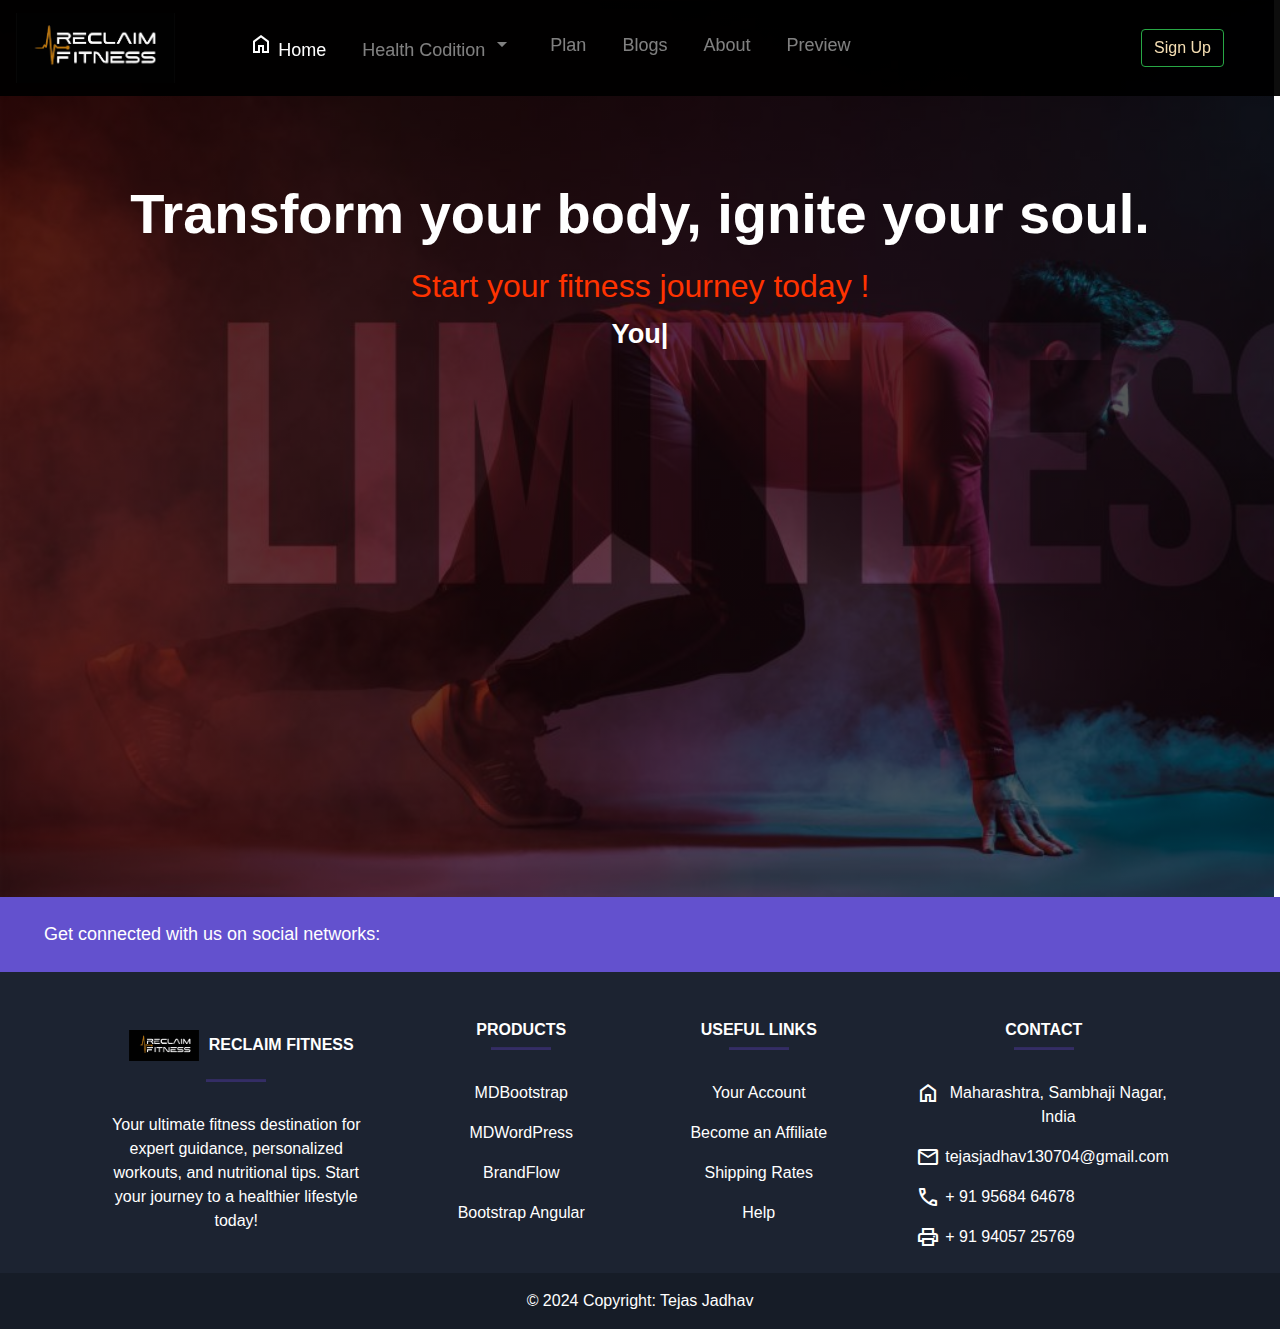
<file: index.html>
<!DOCTYPE html>
<html lang="en">

<head>
  <meta charset="UTF-8">
  <meta http-equiv="X-UA-Compatible" content="IE=edge">
  <meta name="viewport" content="width=device-width, initial-scale=1.0">
  <title>Fitness : make yourself fit</title>
  <link href="https://cdn.jsdelivr.net/npm/bootstrap@5.3.3/dist/css/bootstrap.min.css" rel="stylesheet"
    integrity="sha384-QWTKZyjpPEjISv5WaRU9OFeRpok6YctnYmDr5pNlyT2bRjXh0JMhjY6hW+ALEwIH" crossorigin="anonymous">
  <link rel="stylesheet" href="style.css">
  <link rel="stylesheet" href="https://cdnjs.cloudflare.com/ajax/libs/font-awesome/6.5.1/css/all.min.css" integrity="sha512-DTOQO9RWCH3ppGqcWaEA1BIZOC6xxalwEsw9c2QQeAIftl+Vegovlnee1c9QX4TctnWMn13TZye+giMm8e2LwA==" crossorigin="anonymous" referrerpolicy="no-referrer" />
  <link rel="stylesheet"
    href="https://fonts.googleapis.com/css2?family=Material+Symbols+Outlined:opsz,wght,FILL,GRAD@20..48,100..700,0..1,-50..200" />
  <link rel="stylesheet" href="https://cdn.jsdelivr.net/npm/bootstrap@4.3.1/dist/css/bootstrap.min.css" integrity="sha384-ggOyR0iXCbMQv3Xipma34MD+dH/1fQ784/j6cY/iJTQUOhcWr7x9JvoRxT2MZw1T" crossorigin="anonymous">
</head>

<body>
  <nav class="navbar navbar-expand-lg navbar-dark bg-tej fixed-top">
    <button class="navbar-toggler" type="button" data-toggle="collapse" data-target="#navbarTogglerDemo03"
      aria-controls="navbarTogglerDemo03" aria-expanded="false" aria-label="Toggle navigation">
      <span class="navbar-toggler-icon"></span>
    </button>
    <a class="navbar-brand" href="#"><img id="mainLogo" src="images1.png"></a>

    <div class="collapse navbar-collapse" id="navbarTogglerDemo03">
      <ul class="navbar-nav mr-auto mt-2 mt-lg-0">
        <li class="nav-item active">
          <a class="nav-link nav-tej active" href="#">
            <span class="material-symbols-outlined">
              Home
            </span>
            Home
          </a>
        </li>
        <li class="nav-item ">
          <a class="nav-link nav-tej" href="#">
            Health Codition
            <span class="material-symbols-outlined">
              arrow_drop_down
            </span>
          </a>
        </li>
        <li class="nav-item ">
          <a class="nav-link nav-tej" href="#">Plan</a>
        </li>
        <li class="nav-item">
          <a class="nav-link nav-tej" href="https://www.anytimefitness.co.in/blog/">Blogs</a>
        </li>
        <li class="nav-item ">
          <a class="nav-link nav-tej" id="sideabout" href="#">About</a>
        </li>
        <li class="nav-item">
          <a class="nav-link nav-tej" onclick="visible()" href="#">Preview</a>
        </li>
      </ul>
      <form class="form-inline my-2 my-lg-0">
        <!-- <input class="form-control mr-sm-2" type="search" placeholder="Search" aria-label="Search"> -->
        <button id="SignUp" class="btn btn-outline-success my-2 my-sm-0" type="submit"><a
            href="Signind.html">Sign Up</a></button>
      </form>
    </div>
  </nav>
  
  <!--Quote-->
  <div class="quote">
    <h1 id="h1quote">Transform your body, ignite your soul.</h1>
    <h2 id="h2quote">Start your fitness journey today !</h2>
    <p id="autotyped"></p>
  </div>






  <div id="bg"></div>

  <div id="incident">
    <div class="incident">
      <h5 id="fitword"><span>FITNESS</span></h5>
      <h1 id="startword"><span>START</span></h1>
      <h1 id="trword"><span>TRAINING</span></h1>
      <h1 id="tdword"><span>TODAY</span></h1>
      <p>Lorem ipsum, dolor sit amet consectetur adipisicing elit. Delectus quia facere excepturi commodi dolorem,
        itaque voluptates nostrum, qui modi fugit, explicabo veritatis officiis iste placeat natus dolor ipsum
        praesentium quos!</p>
      <button type="button" class="btn btn-tej btn-outline-danger">READ MORE</button>
    </div>
  </div>

  <!--Slide-->


  <!--Footer-->
  <!-- Remove the container if you want to extend the Footer to full width. -->
  <div class="container my-5">

    <!-- Footer -->
    <footer class="text-center text-lg-start text-white tej-footer" style="background-color: #1c2331;">
      <!-- Section: Social media -->
      <section class="d-flex justify-content-between p-4" style="background-color: #6351ce">
        <!-- Left -->
        <div class="me-5">
          <span id="socialmd">Get connected with us on social networks:</span>
        </div>
        <!-- Left -->

        <!-- Right -->
        <div>
           <a href="" > 
            <i class="fa-brands fa-facebook tej-icon"></i>
          </a>
          <a href="">
            <i class="fab fa-twitter tej-icon"></i>
          </a>
          <a href="">
            <i class="fab fa-google tej-icon"></i>
          </a>
          <a href="">
            <i class="fab fa-instagram tej-icon"></i>
          </a>
          <a href="">
            <i class="fab fa-linkedin tej-icon"></i>
          </a>
          <a href="">
            <i class="fab fa-github tej-icon"></i>
          </a>
        </div>
        <!-- Right -->
      </section>
      <!-- Section: Social media -->

      <!-- Section: Links  -->
      <section class="">
        <div class="container text-center text-md-start mt-5">
          <!-- Grid row -->
          <div class="row mt-3">
            <!-- Grid column -->
            <div class="col-md-3 col-lg-4 col-xl-3 mx-auto mb-4">
              <!-- Content -->
              <h6 class="text-uppercase fw-bold">
                <img src="images1.png" style="margin:10px; width:70px;">RECLAIM FITNESS
              </h6>
              <hr class="mb-4 mt-0 d-inline-block mx-auto"
                style="width: 60px; background-color: #7c4dff; height: 2px" />
              <p>
                Your ultimate fitness destination for expert guidance, personalized workouts, and nutritional tips. Start your journey to a healthier lifestyle today!
              </p>
            </div>
            <!-- Grid column -->

            <!-- Grid column -->
            <div class="col-md-2 col-lg-2 col-xl-2 mx-auto mb-4">
              <!-- Links -->
              <h6 class="text-uppercase fw-bold">Products</h6>
              <hr class="mb-4 mt-0 d-inline-block mx-auto"
                style="width: 60px; background-color: #7c4dff; height: 2px" />
              <p>
                <a href="#!" class="text-white">MDBootstrap</a>
              </p>
              <p>
                <a href="#!" class="text-white">MDWordPress</a>
              </p>
              <p>
                <a href="#!" class="text-white">BrandFlow</a>
              </p>
              <p>
                <a href="#!" class="text-white">Bootstrap Angular</a>
              </p>
            </div>
            <!-- Grid column -->

            <!-- Grid column -->
            <div class="col-md-3 col-lg-2 col-xl-2 mx-auto mb-4">
              <!-- Links -->
              <h6 class="text-uppercase fw-bold">Useful links</h6>
              <hr class="mb-4 mt-0 d-inline-block mx-auto"
                style="width: 60px; background-color: #7c4dff; height: 2px" />
              <p>
                <a href="#!" class="text-white">Your Account</a>
              </p>
              <p>
                <a href="#!" class="text-white">Become an Affiliate</a>
              </p>
              <p>
                <a href="#!" class="text-white">Shipping Rates</a>
              </p>
              <p>
                <a href="#!" class="text-white">Help</a>
              </p>
            </div>
            <!-- Grid column -->

            <!-- Grid column -->
            <div class="col-md-4 col-lg-3 col-xl-3 mx-auto mb-md-0 mb-4">
              <!-- Links -->
              <h6 class="text-uppercase fw-bold">Contact</h6>
              <hr class="mb-4 mt-0 d-inline-block mx-auto"
                style="width: 60px; background-color: #7c4dff; height: 2px" />
              <p class="tej-flex"><span class="material-symbols-outlined ">
                  home</span> Maharashtra, Sambhaji Nagar, India</p>
              <p class="tej-flex"><span class="material-symbols-outlined">
                  mail
                </span> tejasjadhav130704@gmail.com</p>
              <p class="tej-flex"><span class="material-symbols-outlined">
                  call
                </span> + 91 95684 64678</p>
              <p class="tej-flex"><span class="material-symbols-outlined">
                  print
                </span> + 91 94057 25769</p>
            </div>
            <!-- Grid column -->
          </div>
          <!-- Grid row -->
        </div>
      </section>
      <!-- Section: Links  -->
      <!-- Copyright -->
      <div class="text-center p-3" style="background-color: rgba(0, 0, 0, 0.2)">
        © 2024 Copyright:
        <a class="text-white" href="https://mdbootstrap.com/" style="text-decoration:none;">Tejas Jadhav</a>
      </div>
      <!-- Copyright -->
    </footer>
    <!-- Footer -->
  </div>
  <!-- End of .container -->
  <!-- Footer -->
<script src="https://code.jquery.com/jquery-3.3.1.slim.min.js" integrity="sha384-q8i/X+965DzO0rT7abK41JStQIAqVgRVzpbzo5smXKp4YfRvH+8abtTE1Pi6jizo" crossorigin="anonymous"></script>
<script src="https://cdn.jsdelivr.net/npm/popper.js@1.14.7/dist/umd/popper.min.js" integrity="sha384-UO2eT0CpHqdSJQ6hJty5KVphtPhzWj9WO1clHTMGa3JDZwrnQq4sF86dIHNDz0W1" crossorigin="anonymous"></script>
<script src="https://cdn.jsdelivr.net/npm/bootstrap@4.3.1/dist/js/bootstrap.min.js" integrity="sha384-JjSmVgyd0p3pXB1rRibZUAYoIIy6OrQ6VrjIEaFf/nJGzIxFDsf4x0xIM+B07jRM" crossorigin="anonymous"></script>
</body>

<script>


  function visible() {
    var diva = document.getElementById("incident");
    var quote = document.getElementsByClassName("quote");
    var pro = window.getComputedStyle(diva).getPropertyValue("display");
    if (pro == "none") {
      diva.style.display = "block";
      quote.style.display = "none";
    }
    else {
      diva.style.display = "none";
      quote.style.display = "block";
    }
  }
  function sleep(ms) {
    return new Promise(resolve => setTimeout(resolve, ms));
  }
  async function autotype() {
    var at = document.getElementById("autotyped");
    var str = "You are Unstoppable.";
    var ch = "";
    var i = 0;
    while (true) {
      if (i > str.length) {
        i = 0;
        at.innerHTML = "";
        ch = "";
      }
      ch = ch + str.charAt(i);
      at.innerHTML = ch + "|";
      await sleep(300);
      i++;
    }
  }
  autotype();
</script>

</html>
</file>
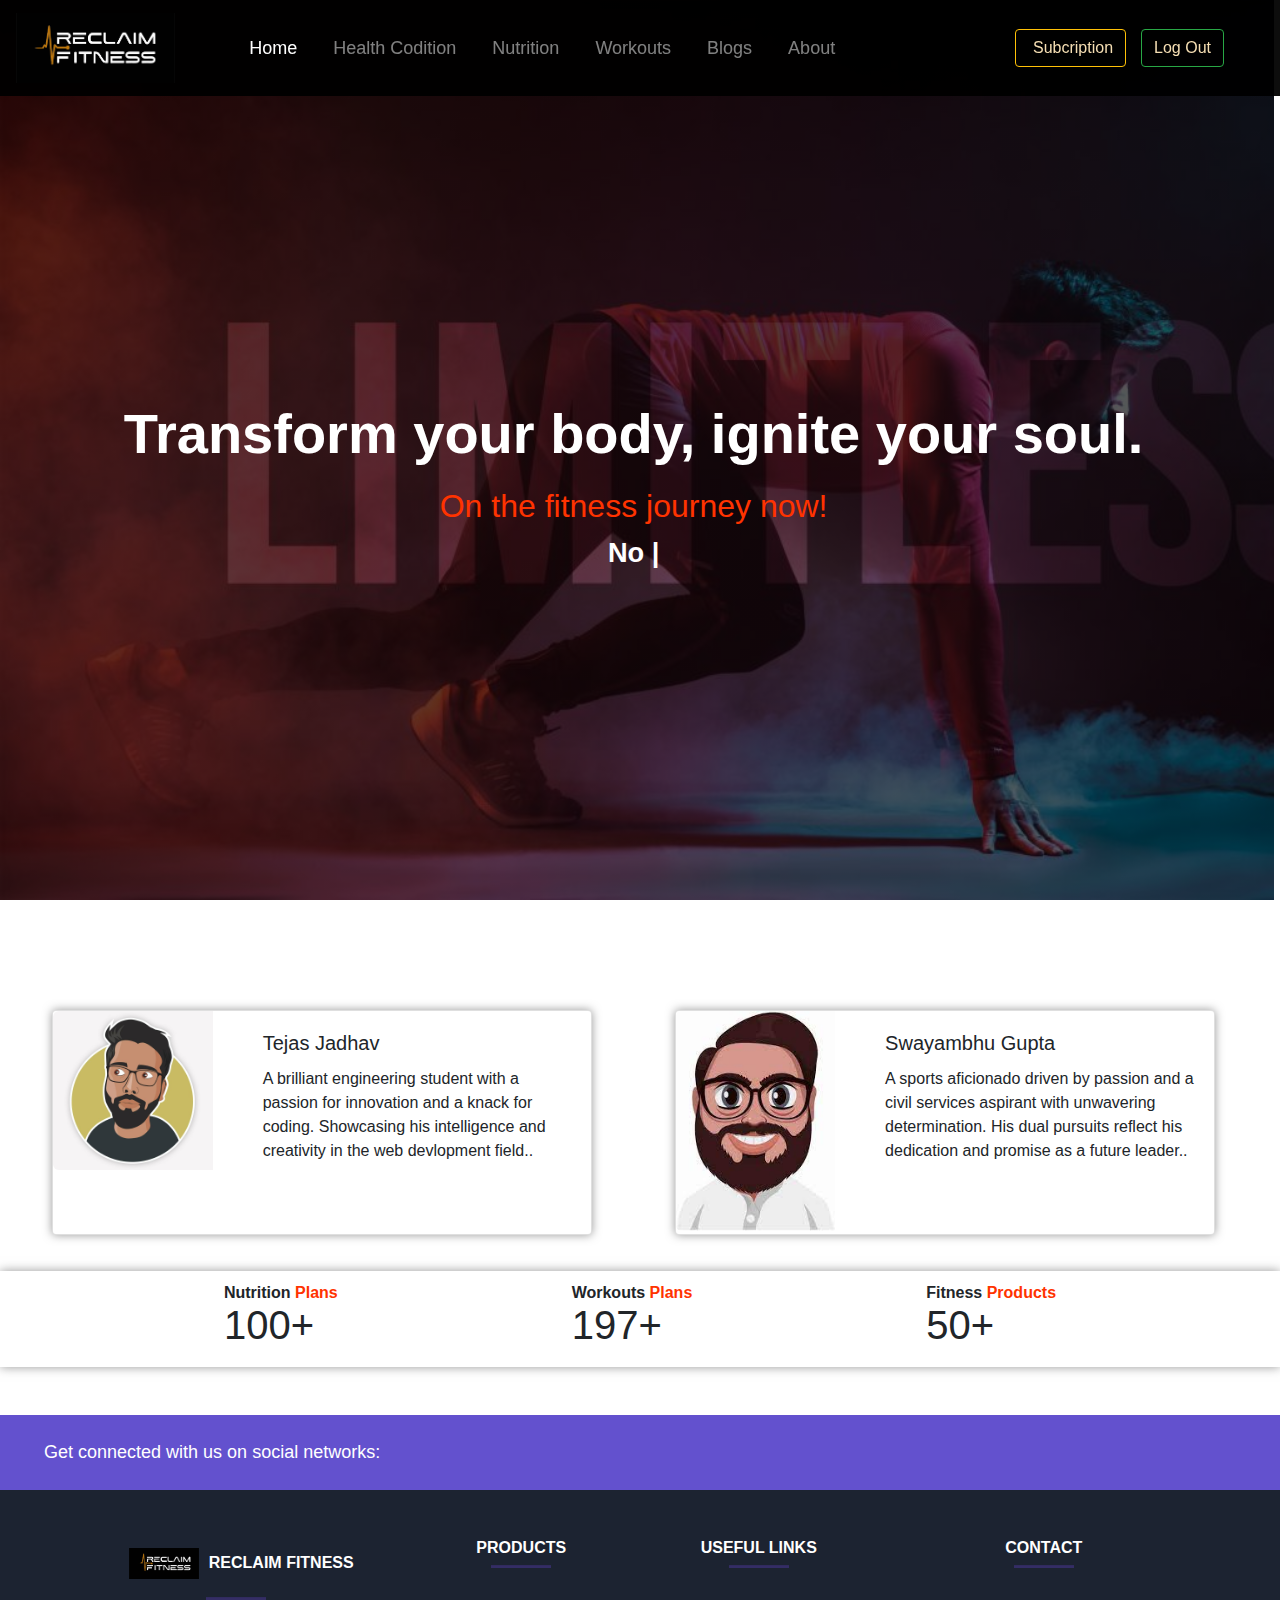
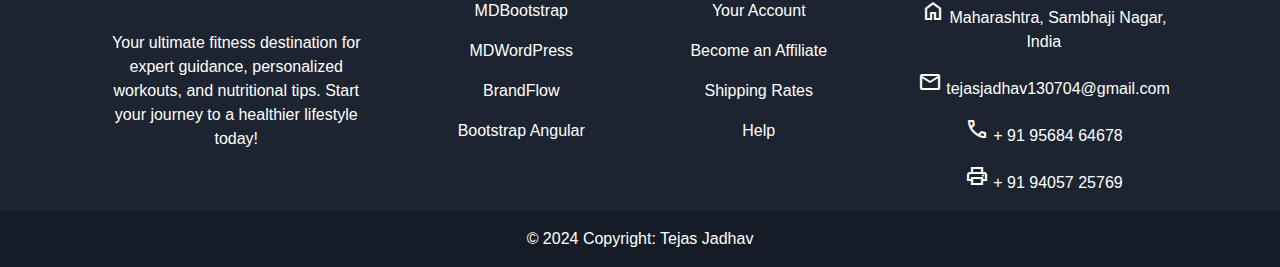
<file: loged.html>
<!DOCTYPE html>
<html lang="en">

<head>
  <meta charset="UTF-8">
  <meta http-equiv="X-UA-Compatible" content="IE=edge">
  <meta name="viewport" content="width=device-width, initial-scale=1.0">
  <title>Fitness : Make Yourself fit</title>
  <link href="https://cdn.jsdelivr.net/npm/bootstrap@5.3.3/dist/css/bootstrap.min.css" rel="stylesheet"
    integrity="sha384-QWTKZyjpPEjISv5WaRU9OFeRpok6YctnYmDr5pNlyT2bRjXh0JMhjY6hW+ALEwIH" crossorigin="anonymous">
  <link rel="stylesheet" href="stylelog.css">
  <link rel="stylesheet" href="https://cdnjs.cloudflare.com/ajax/libs/font-awesome/6.5.1/css/all.min.css"
    integrity="sha512-DTOQO9RWCH3ppGqcWaEA1BIZOC6xxalwEsw9c2QQeAIftl+Vegovlnee1c9QX4TctnWMn13TZye+giMm8e2LwA=="
    crossorigin="anonymous" referrerpolicy="no-referrer" />
  <link rel="stylesheet"
    href="https://fonts.googleapis.com/css2?family=Material+Symbols+Outlined:opsz,wght,FILL,GRAD@20..48,100..700,0..1,-50..200" />
  <link rel="stylesheet" href="https://cdn.jsdelivr.net/npm/bootstrap@4.3.1/dist/css/bootstrap.min.css"
    integrity="sha384-ggOyR0iXCbMQv3Xipma34MD+dH/1fQ784/j6cY/iJTQUOhcWr7x9JvoRxT2MZw1T" crossorigin="anonymous">
</head>

<body>
  <nav class="navbar navbar-expand-lg navbar-dark bg-tej fixed-top container-fluid">
    <button class="navbar-toggler" type="button" data-toggle="collapse" data-target="#navbarTogglerDemo03"
      aria-controls="navbarTogglerDemo03" aria-expanded="false" aria-label="Toggle navigation">
      <span class="navbar-toggler-icon"></span>
    </button>
    <a class="navbar-brand" href="#"><img id="mainLogo" src="images1.png"></a>

    <div class="collapse navbar-collapse" id="navbarTogglerDemo03">
      <ul class="navbar-nav mr-auto mt-2 mt-lg-0">
        <li class="nav-item active">
          <a class="nav-link nav-tej active" href="#">

            Home
          </a>
        </li>
        <li class="nav-item ">
          <a class="nav-link nav-tej" href="#">
            Health Codition
          </a>
        </li>
        <li class="nav-item ">
          <a class="nav-link nav-tej" href="main.html">Nutrition</a>
        </li>
        <li class="nav-item ">
          <a class="nav-link nav-tej" id="sideabout" href="#">Workouts</a>
        </li>
        <li class="nav-item">
          <a class="nav-link nav-tej" href="https://www.anytimefitness.co.in/blog/">Blogs</a>
        </li>
        <li class="nav-item">
          <a class="nav-link nav-tej" onclick="visible()" href="#incident">About</a>
        </li>
        <!-- <li class="nav-item">
          <a class="nav-link nav-tej" href="#Personal-id">Contact</a>
        </li> -->
      </ul>
      <form class="form-inline my-2 my-lg-0 tej-div">
        <!-- <input class="form-control mr-sm-2" type="search" placeholder="Search" aria-label="Search"> -->
        <button id="SignUp" class="btn btn-outline-warning my-2 my-sm-0 tej-black" type="submit"><a href="Pricing.html"
            class="tej-flex tej-1 " target="_blank"><i class="fa-solid fa-crown"></i>Subcription</a></button>
        <button id="SignUp" class="btn btn-outline-success my-2 my-sm-0 tej-black" type="submit"><a href="index.html"
            class="tej-flex tej-1 ">Log Out</a></button>
      </form>

    </div>
  </nav>
  <!--Quote-->
  <div class="quote">
    <h1 id="h1quote">Transform your body, ignite your soul.</h1>
    <h2 id="h2quote">On the fitness journey now!</h2>
    <p id="autotyped"></p>
  </div>






  <div id="bg"></div>

  <div id="incident">
    <div class="incident">
      <h5 id="fitword"><span>FITNESS</span></h5>
      <h1 id="startword"><span>START</span></h1>
      <h1 id="trword"><span>TRAINING</span></h1>
      <h1 id="tdword"><span>TODAY</span></h1>
      <p>Lorem ipsum, dolor sit amet consectetur adipisicing elit. Delectus quia facere excepturi commodi dolorem,
        itaque voluptates nostrum, qui modi fugit, explicabo veritatis officiis iste placeat natus dolor ipsum
        praesentium quos!</p>
      <button type="button" class="btn btn-tej btn-outline-danger">READ MORE</button>
    </div>
  </div>

  <!--Slide-->





  <!--Personal info-->
  <div class="personal" id="Personal-id">
    <!--My Info-->
    <div class="card mb-3 tej-card" style="max-width: 540px;">
      <div class="row g-0">
        <div class="col-md-4">
          <img src="me2.jpg" class="img-fluid rounded-start" alt="...">
        </div>
        <div class="col-md-8">
          <div class="card-body">
            <h5 class="card-title">Tejas Jadhav</h5>
            <p class="card-text"> A brilliant engineering student with a passion for innovation and a knack for coding.
              Showcasing his intelligence and creativity in the web devlopment field..</p>
            <p class="card-text"><small class="text-body-secondary">

                <div class="acc-det container-fluid">
                  <a href="">
                    <i class="fa-brands fa-facebook tej-icon-dark"></i>
                  </a>
                  <a href="">
                    <i class="fab fa-twitter tej-icon-dark"></i>
                  </a>
                  <a href="">
                    <i class="fab fa-google tej-icon-dark"></i>
                  </a>
                  <a href="">
                    <i class="fab fa-instagram tej-icon-dark"></i>
                  </a>
                  <a href="">
                    <i class="fab fa-linkedin tej-icon-dark"></i>
                  </a>
                  <a href="">
                    <i class="fab fa-github tej-icon-dark"></i>
                  </a>
                </div>

              </small></p>
          </div>
        </div>
      </div>
    </div>
    <!--Friend's Info-->
    <div class="card mb-3 tej-card" style="max-width: 540px;">
      <div class="row g-0">
        <div class="col-md-4">
          <img src="me1.jpg" class="img-fluid rounded-start" alt="...">
        </div>
        <div class="col-md-8">
          <div class="card-body">
            <h5 class="card-title">Swayambhu Gupta</h5>
            <p class="card-text">A sports aficionado driven by passion and a civil services aspirant with unwavering
              determination. His dual pursuits reflect his dedication and promise as a future leader..</p>
            <p class="card-text"><small class="text-body-secondary">

                <div class="acc-det container-fluid">
                  <a href="">
                    <i class="fa-brands fa-facebook tej-icon-dark"></i>
                  </a>
                  <a href="">
                    <i class="fab fa-twitter tej-icon-dark"></i>
                  </a>
                  <a href="">
                    <i class="fab fa-google tej-icon-dark"></i>
                  </a>
                  <a href="">
                    <i class="fab fa-instagram tej-icon-dark"></i>
                  </a>
                  <a href="">
                    <i class="fab fa-linkedin tej-icon-dark"></i>
                  </a>
                  <a href="">
                    <i class="fab fa-github tej-icon-dark"></i>
                  </a>
                </div>

              </small></p>
          </div>
        </div>
      </div>
    </div>

  </div>
  <!--No. of -->


  <div class="tracker">
    <div class="track1">
      <span>Nutrition <p>Plans</p></span>
      <h1 id="tej-track1" class="tej-tr">100+</h1>
    </div>
    <div class="track1">
      <span>Workouts <p>Plans</p></span>
      <h1 id="ttrack2" class="tej-tr">500+</h1>
    </div>
    <div class="track1">
      <span>Fitness <p>Products</p></span>
      <h1 id="ntrack3" class="tej-tr">50+</h1>
    </div>
  </div>


  <!--Personal info-->
  <!--Footer-->
  <!-- Remove the container if you want to extend the Footer to full width. -->
  <div class="container my-5">

    <!-- Footer -->
    <footer class="text-center text-lg-start text-white tej-footer" style="background-color: #1c2331;">
      <!-- Section: Social media -->
      <section class="d-flex justify-content-between p-4" style="background-color: #6351ce">
        <!-- Left -->
        <div class="me-5">
          <span id="socialmd">Get connected with us on social networks:</span>
        </div>
        <!-- Left -->

        <!-- Right -->
        <div>
          <a href="">
            <i class="fa-brands fa-facebook tej-icon"></i>
          </a>
          <a href="">
            <i class="fab fa-twitter tej-icon"></i>
          </a>
          <a href="">
            <i class="fab fa-google tej-icon"></i>
          </a>
          <a href="">
            <i class="fab fa-instagram tej-icon"></i>
          </a>
          <a href="">
            <i class="fab fa-linkedin tej-icon"></i>
          </a>
          <a href="">
            <i class="fab fa-github tej-icon"></i>
          </a>
        </div>
        <!-- Right -->
      </section>
      <!-- Section: Social media -->

      <!-- Section: Links  -->
      <section class="">
        <div class="container text-center text-md-start mt-5">
          <!-- Grid row -->
          <div class="row mt-3">
            <!-- Grid column -->
            <div class="col-md-3 col-lg-4 col-xl-3 mx-auto mb-4">
              <!-- Content -->
              <h6 class="text-uppercase fw-bold">
                <img src="images1.png" style="margin:10px; width:70px;">RECLAIM FITNESS
              </h6>
              <hr class="mb-4 mt-0 d-inline-block mx-auto"
                style="width: 60px; background-color: #7c4dff; height: 2px" />
              <p>
                Your ultimate fitness destination for expert guidance, personalized workouts, and nutritional tips.
                Start your journey to a healthier lifestyle today!
              </p>
            </div>
            <!-- Grid column -->

            <!-- Grid column -->
            <div class="col-md-2 col-lg-2 col-xl-2 mx-auto mb-4">
              <!-- Links -->
              <h6 class="text-uppercase fw-bold">Products</h6>
              <hr class="mb-4 mt-0 d-inline-block mx-auto"
                style="width: 60px; background-color: #7c4dff; height: 2px" />
              <p>
                <a href="#!" class="text-white">MDBootstrap</a>
              </p>
              <p>
                <a href="#!" class="text-white">MDWordPress</a>
              </p>
              <p>
                <a href="#!" class="text-white">BrandFlow</a>
              </p>
              <p>
                <a href="#!" class="text-white">Bootstrap Angular</a>
              </p>
            </div>
            <!-- Grid column -->

            <!-- Grid column -->
            <div class="col-md-3 col-lg-2 col-xl-2 mx-auto mb-4">
              <!-- Links -->
              <h6 class="text-uppercase fw-bold">Useful links</h6>
              <hr class="mb-4 mt-0 d-inline-block mx-auto"
                style="width: 60px; background-color: #7c4dff; height: 2px" />
              <p>
                <a href="#!" class="text-white">Your Account</a>
              </p>
              <p>
                <a href="#!" class="text-white">Become an Affiliate</a>
              </p>
              <p>
                <a href="#!" class="text-white">Shipping Rates</a>
              </p>
              <p>
                <a href="#!" class="text-white">Help</a>
              </p>
            </div>
            <!-- Grid column -->

            <!-- Grid column -->
            <div class="col-md-4 col-lg-3 col-xl-3 mx-auto mb-md-0 mb-4">
              <!-- Links -->
              <h6 class="text-uppercase fw-bold">Contact</h6>
              <hr class="mb-4 mt-0 d-inline-block mx-auto"
                style="width: 60px; background-color: #7c4dff; height: 2px" />
              <p class="tej-flex"><span class="material-symbols-outlined ">
                  home</span> Maharashtra, Sambhaji Nagar, India</p>
              <p class="tej-flex"><span class="material-symbols-outlined">
                  mail
                </span> tejasjadhav130704@gmail.com</p>
              <p class="tej-flex"><span class="material-symbols-outlined">
                  call
                </span> + 91 95684 64678</p>
              <p class="tej-flex"><span class="material-symbols-outlined">
                  print
                </span> + 91 94057 25769</p>
            </div>
            <!-- Grid column -->
          </div>
          <!-- Grid row -->
        </div>
      </section>
      <!-- Section: Links  -->
      <!-- Copyright -->
      <div class="text-center p-3" style="background-color: rgba(0, 0, 0, 0.2)">
        © 2024 Copyright:
        <a class="text-white" href="https://mdbootstrap.com/" style="text-decoration:none;">Tejas Jadhav</a>
      </div>
      <!-- Copyright -->
    </footer>
    <!-- Footer -->
  </div>
  <!-- End of .container -->
  <!-- Footer -->
  <script src="https://code.jquery.com/jquery-3.3.1.slim.min.js"
    integrity="sha384-q8i/X+965DzO0rT7abK41JStQIAqVgRVzpbzo5smXKp4YfRvH+8abtTE1Pi6jizo"
    crossorigin="anonymous"></script>
  <script src="https://cdn.jsdelivr.net/npm/popper.js@1.14.7/dist/umd/popper.min.js"
    integrity="sha384-UO2eT0CpHqdSJQ6hJty5KVphtPhzWj9WO1clHTMGa3JDZwrnQq4sF86dIHNDz0W1"
    crossorigin="anonymous"></script>
  <script src="https://cdn.jsdelivr.net/npm/bootstrap@4.3.1/dist/js/bootstrap.min.js"
    integrity="sha384-JjSmVgyd0p3pXB1rRibZUAYoIIy6OrQ6VrjIEaFf/nJGzIxFDsf4x0xIM+B07jRM"
    crossorigin="anonymous"></script>


  <script>


    function visible() {
      var diva = document.getElementById("incident");
      var quote = document.getElementsByClassName("quote");
      var pro = window.getComputedStyle(diva).getPropertyValue("display");
      if (pro == "none") {
        diva.style.display = "block";
        quote.style.display = "none";
      }
      else {
        diva.style.display = "none";
        quote.style.display = "block";
      }
    }
    function sleep(ms) {
      return new Promise(resolve => setTimeout(resolve, ms));
    }
    async function autotype() {
      var at = document.getElementById("autotyped");
      var str = "No one can stop you..!";
      var ch = "";
      var i = 0;
      while (true) {
        if (i > str.length) {
          i = 0;
          at.innerHTML = "";
          ch = "";
        }
        ch = ch + str.charAt(i);
        at.innerHTML = ch + "|";
        await sleep(300);
        i++;
      }
    }
    autotype();
    async function numtrack2() {
      var di = document.getElementById("ttrack2");
      var i = 0;
      var ch = "";
      while (i <= 200) {

        ch = i.toString();
        di.innerHTML = ch + "+";
        await sleep(0.01);
        i++;
      }
    }

    async function numtrack1() {
      var dit = document.getElementById("tej-track1");
      var ip = 0;
      while (ip <= 100) {
        dit.innerHTML = ip.toString() + "+";
        await sleep(5);
        ip++;
      }
    }

    async function numtrack3() {
      var dip = document.getElementById("ntrack3");
      var it = 0;
      while (it <= 50) {
        dip.innerHTML = it.toString() + "+";
        await sleep(10);
        it++;
      }
    }
    numtrack3();
    numtrack1();
    numtrack2();


  </script>
</body>

</html>
</file>
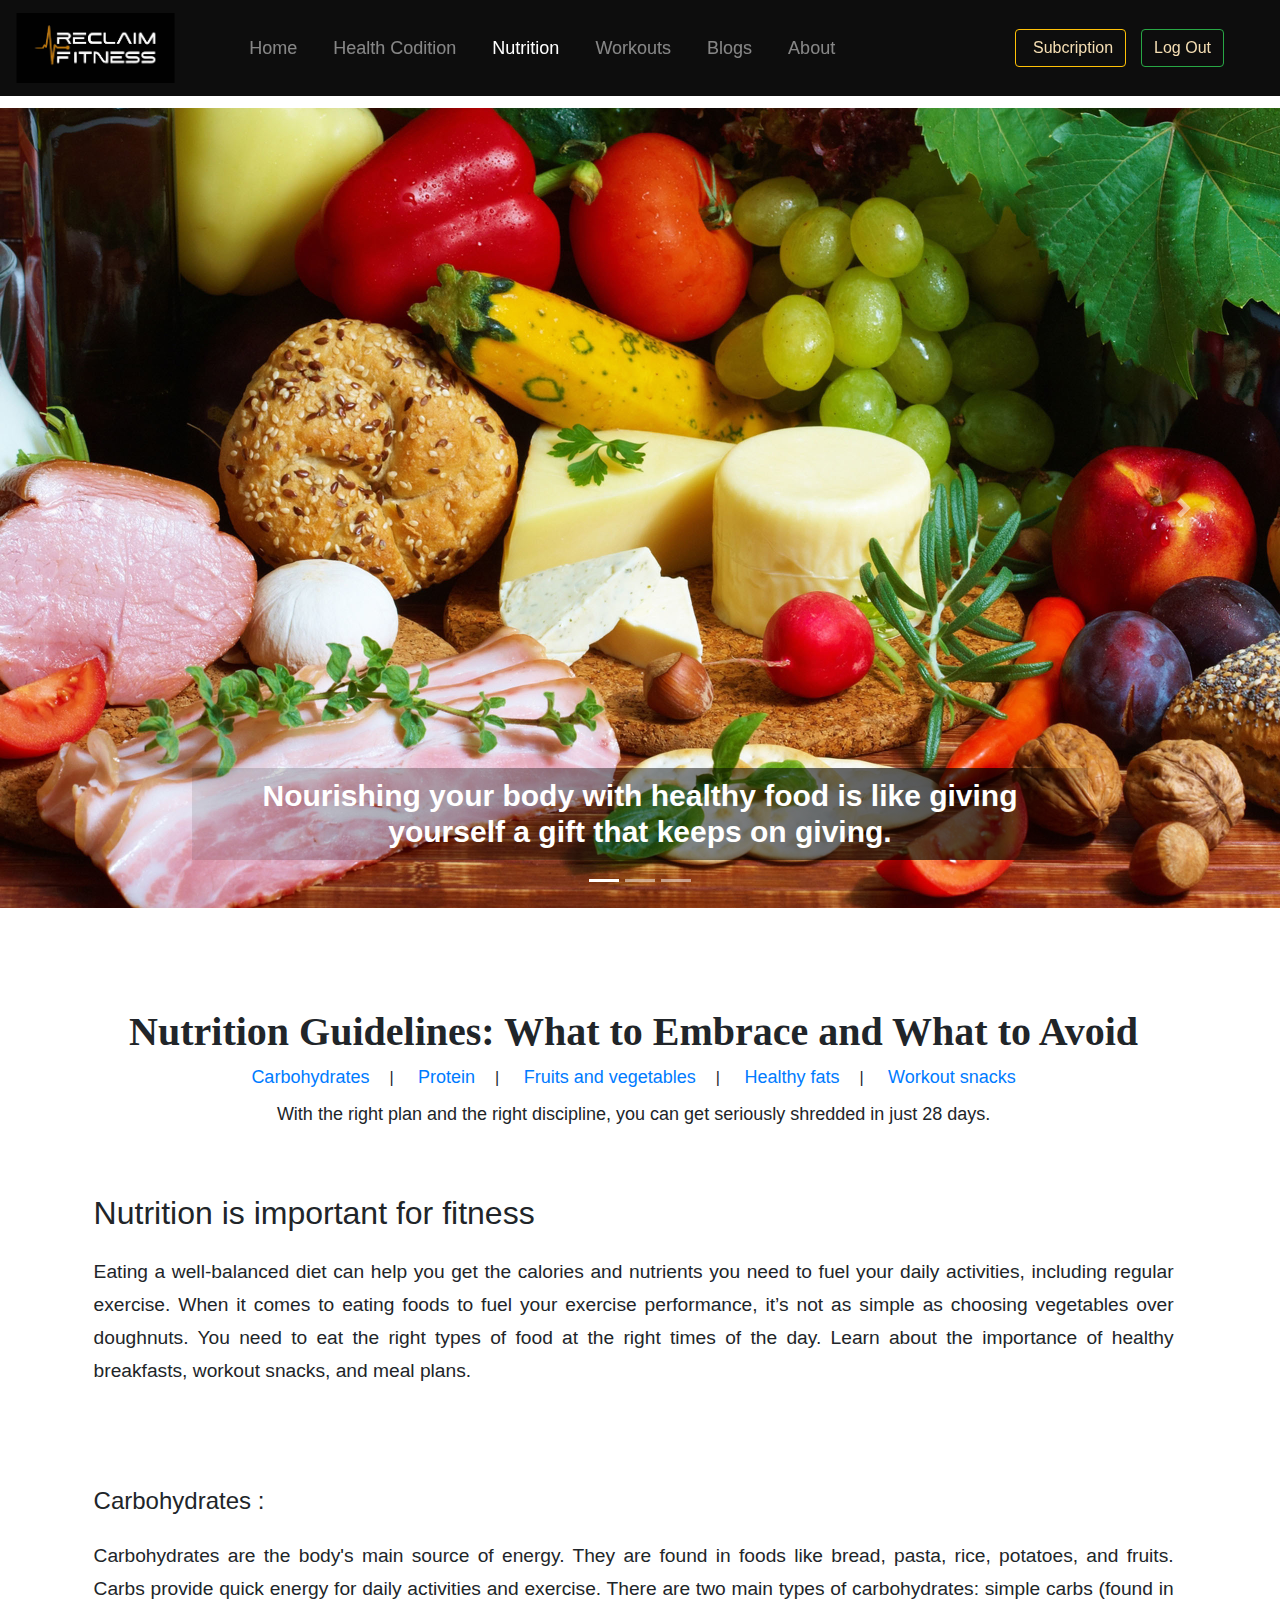
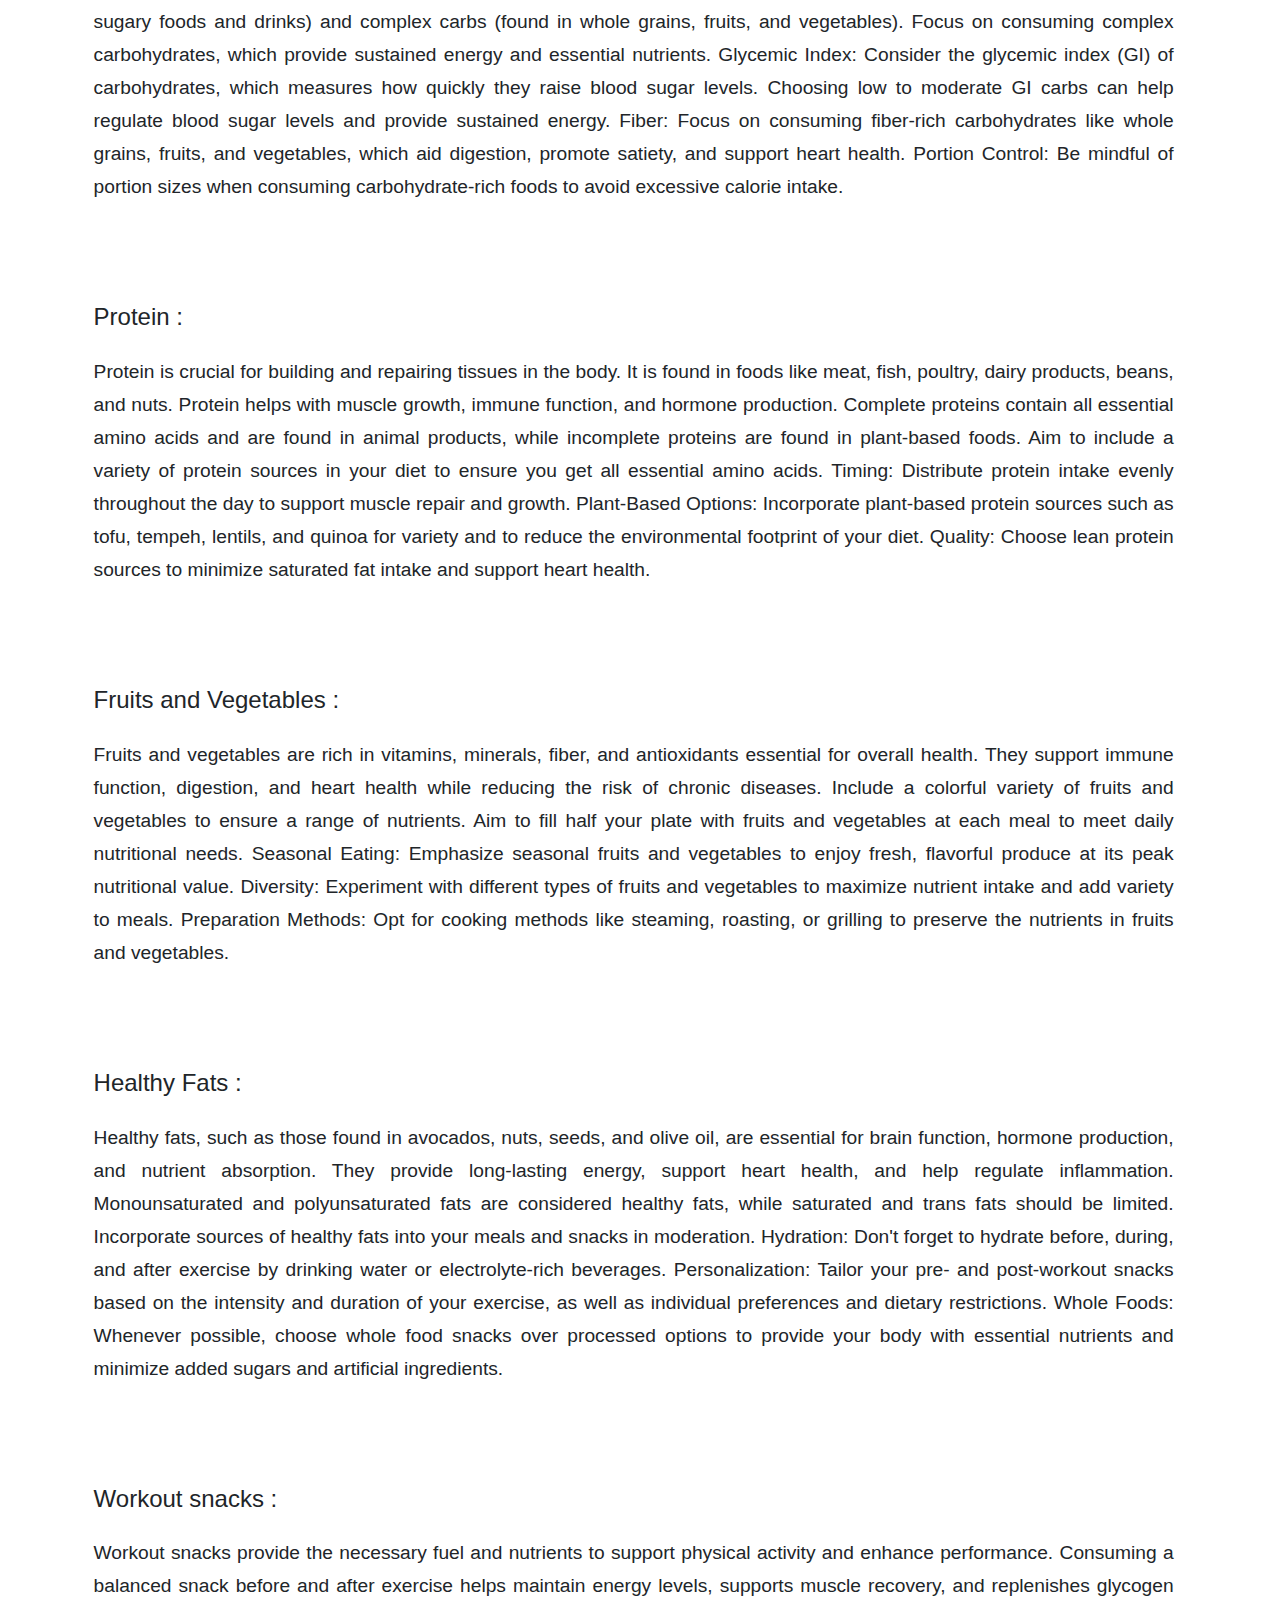
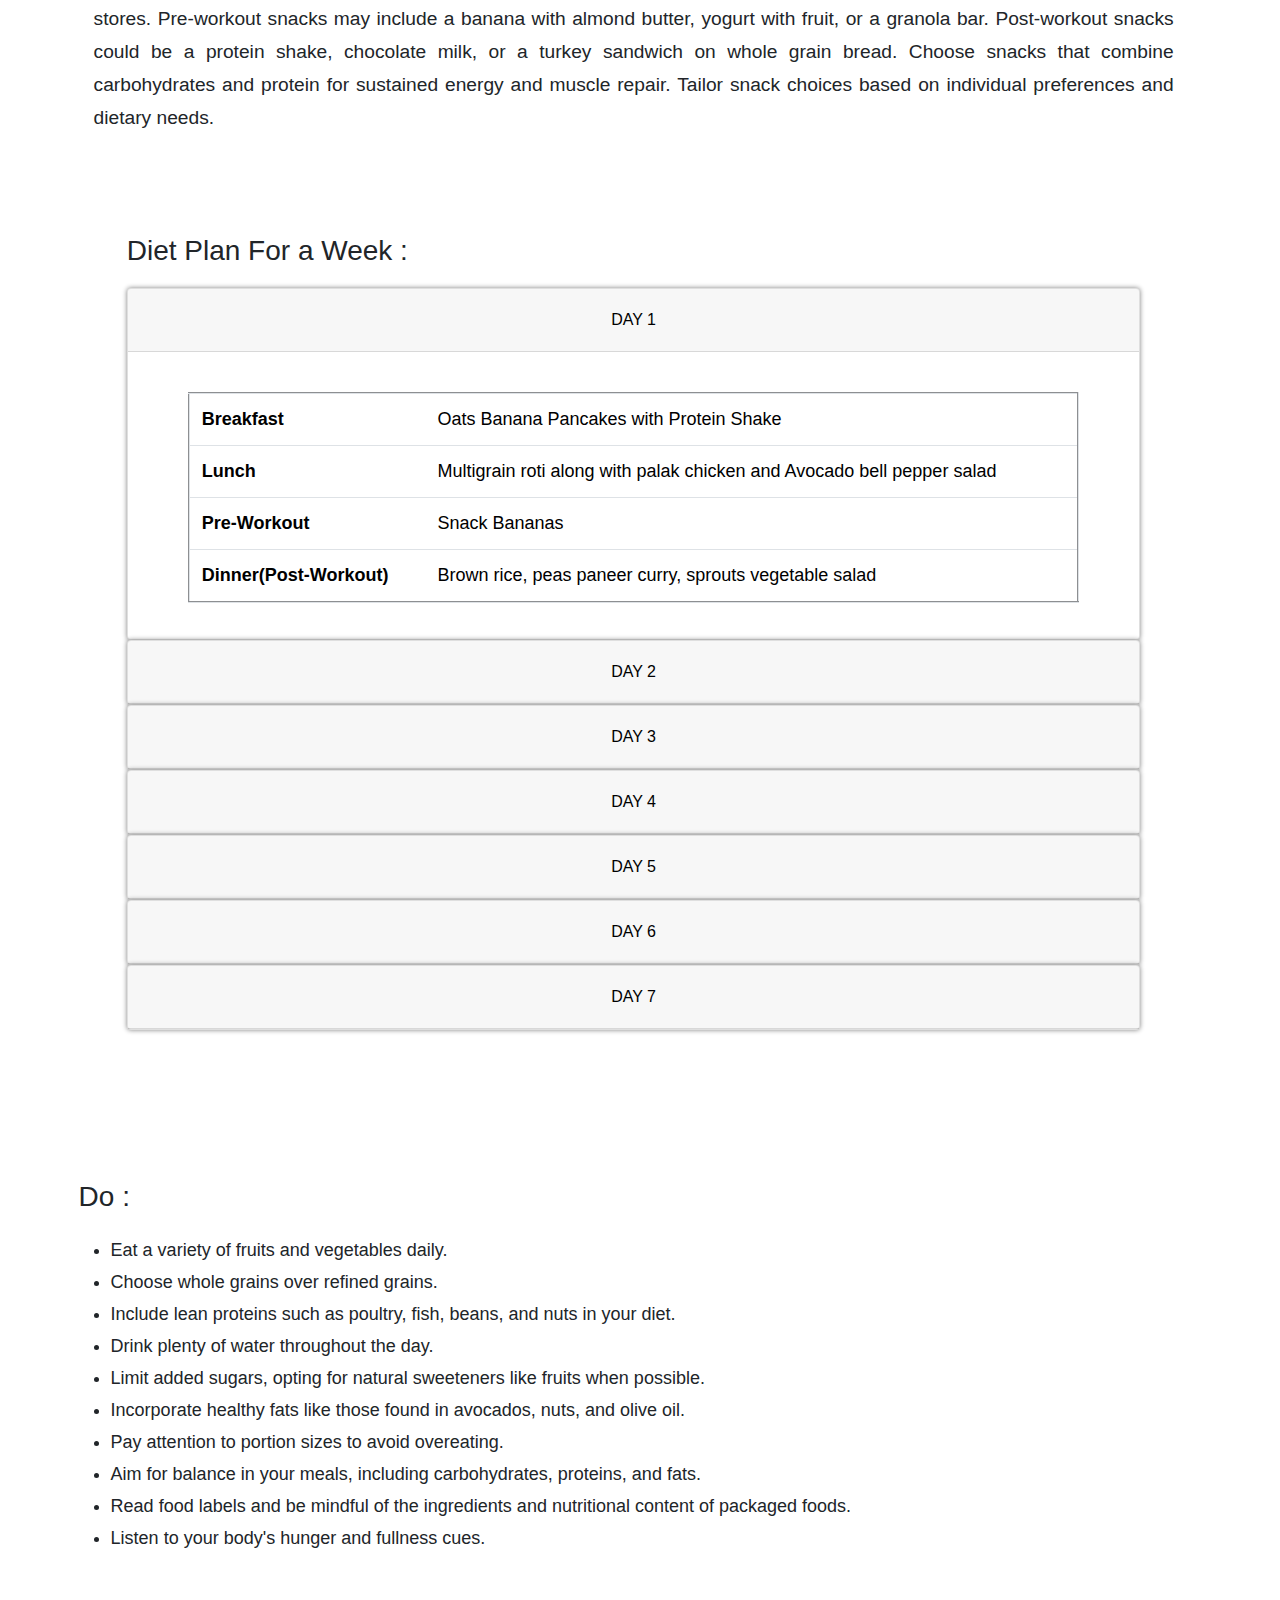
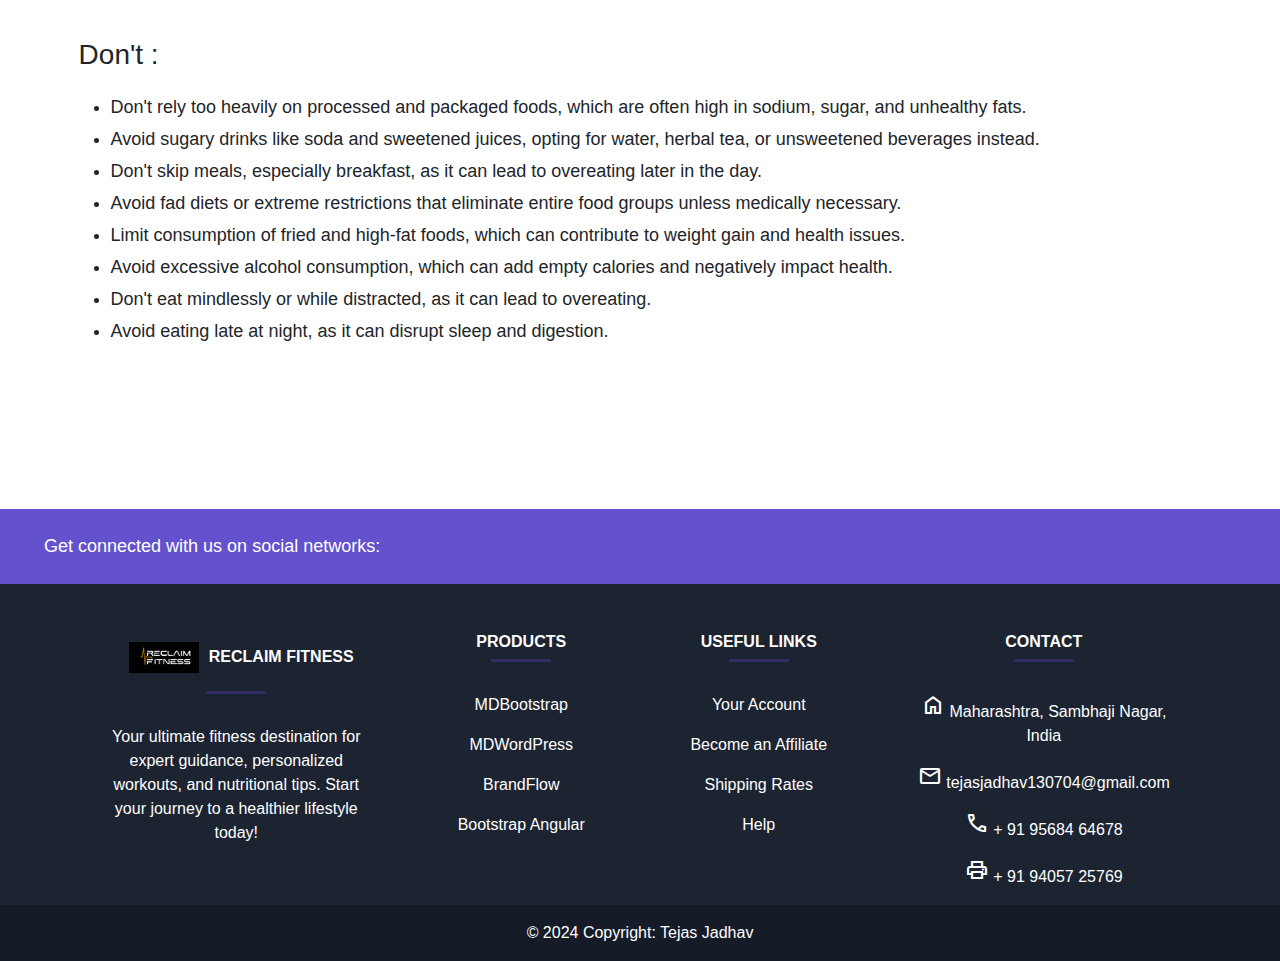
<file: main.html>
<!DOCTYPE html>
<html lang="en">

<head>
  <meta charset="UTF-8">
  <meta http-equiv="X-UA-Compatible" content="IE=edge">
  <meta name="viewport" content="width=device-width, initial-scale=1.0">
  <title>Fitness : Plans</title>
  <link href="https://cdn.jsdelivr.net/npm/bootstrap@5.3.3/dist/css/bootstrap.min.css" rel="stylesheet"
    integrity="sha384-QWTKZyjpPEjISv5WaRU9OFeRpok6YctnYmDr5pNlyT2bRjXh0JMhjY6hW+ALEwIH" crossorigin="anonymous">
  <link rel="stylesheet" href="stylelog.css">
  <link rel="stylesheet" href="mainstyle.css">
  <link rel="stylesheet" href="https://cdnjs.cloudflare.com/ajax/libs/font-awesome/6.5.1/css/all.min.css"
    integrity="sha512-DTOQO9RWCH3ppGqcWaEA1BIZOC6xxalwEsw9c2QQeAIftl+Vegovlnee1c9QX4TctnWMn13TZye+giMm8e2LwA=="
    crossorigin="anonymous" referrerpolicy="no-referrer" />
  <link rel="stylesheet"
    href="https://fonts.googleapis.com/css2?family=Material+Symbols+Outlined:opsz,wght,FILL,GRAD@20..48,100..700,0..1,-50..200" />
  <link rel="stylesheet" href="https://cdn.jsdelivr.net/npm/bootstrap@4.3.1/dist/css/bootstrap.min.css"
    integrity="sha384-ggOyR0iXCbMQv3Xipma34MD+dH/1fQ784/j6cY/iJTQUOhcWr7x9JvoRxT2MZw1T" crossorigin="anonymous">
</head>

<body>
  <nav class="navbar navbar-expand-lg navbar-dark bg-tej fixed-top container-fluid">
    <button class="navbar-toggler" type="button" data-toggle="collapse" data-target="#navbarTogglerDemo03"
      aria-controls="navbarTogglerDemo03" aria-expanded="false" aria-label="Toggle navigation">
      <span class="navbar-toggler-icon"></span>
    </button>
    <a class="navbar-brand" href="#"><img id="mainLogo" src="images1.png"></a>

    <div class="collapse navbar-collapse" id="navbarTogglerDemo03">
      <ul class="navbar-nav mr-auto mt-2 mt-lg-0">
        <li class="nav-item">
          <a class="nav-link nav-tej " href="loged.html">
            Home
          </a>
        </li>
        <li class="nav-item ">
          <a class="nav-link nav-tej" href="#">
            Health Codition
          </a>
        </li>
        <li class="nav-item ">
          <a class="nav-link nav-tej active" href="#">Nutrition</a>
        </li>
        <li class="nav-item ">
          <a class="nav-link nav-tej" id="sideabout" href="#">Workouts</a>
        </li>
        <li class="nav-item">
          <a class="nav-link nav-tej" href="https://www.anytimefitness.co.in/blog/">Blogs</a>
        </li>
        <li class="nav-item">
          <a class="nav-link nav-tej" onclick="visible()" href="#incident">About</a>
        </li>
        <!-- <li class="nav-item">
              <a class="nav-link nav-tej" href="#Personal-id">Contact</a>
            </li> -->
      </ul>
      <form class="form-inline my-2 my-lg-0 tej-div">
        <!-- <input class="form-control mr-sm-2" type="search" placeholder="Search" aria-label="Search"> -->
        <button id="SignUp" class="btn btn-outline-warning my-2 my-sm-0 tej-black" type="submit"><a href="Pricing.html"
            class="tej-flex tej-1 " target="_blank"><i class="fa-solid fa-crown"></i>Subcription</a></button>
        <button id="SignUp" class="btn btn-outline-success my-2 my-sm-0 tej-black" type="submit"><a href="index.html"
            class="tej-flex tej-1 ">Log Out</a></button>
      </form>
    </div>
  </nav>
  <!--Nav bar end-->
  <div id="incident">
    <div class="incident">
      <h5 id="fitword"><span>FITNESS</span></h5>
      <h1 id="startword"><span>START</span></h1>
      <h1 id="trword"><span>TRAINING</span></h1>
      <h1 id="tdword"><span>TODAY</span></h1>
      <p>Lorem ipsum, dolor sit amet consectetur adipisicing elit. Delectus quia facere excepturi commodi dolorem,
        itaque voluptates nostrum, qui modi fugit, explicabo veritatis officiis iste placeat natus dolor ipsum
        praesentium quos!</p>
      <button type="button" class="btn btn-tej btn-outline-danger">READ MORE</button>
    </div>
  </div>

  <!--Caourel Start-->

  <div id="carouselExampleIndicators" class="carousel slide" data-ride="carousel">
    <ol class="carousel-indicators">
      <li data-target="#carouselExampleIndicators" data-slide-to="0" class="active"></li>
      <li data-target="#carouselExampleIndicators" data-slide-to="1"></li>
      <li data-target="#carouselExampleIndicators" data-slide-to="2"></li>
    </ol>
    <div class="carousel-inner">
      <div class="carousel-item active">
        <img class="d-block w-100" src="food3.jpg" alt="First slide">
        <div class="carousel-caption d-none d-md-block tej-dark">

          <h1>Nourishing your body with healthy food is like giving yourself a gift that keeps on giving.</h1>
        </div>
      </div>
      <div class="carousel-item">
        <img class="d-block w-100" src="food5.jpg" alt="Second slide">
        <div class="carousel-caption d-none d-md-block tej-dark special-cap">
          <h1>Eating healthy is a way of showing your body love and appreciation.</h1>
        </div>
      </div>
      <div class="carousel-item">
        <img class="d-block w-100" src="food6.jpg" alt="Third slide">
        <div class="carousel-caption d-none d-md-block tej-dark">
          <h1>Healthy eating doesn't have to be boring. Experiment, explore, and discover delicious ways to
            nourish your body.</h1>

        </div>
      </div>
    </div>
    <a class="carousel-control-prev" href="#carouselExampleIndicators" role="button" data-slide="prev">
      <span class="carousel-control-prev-icon" aria-hidden="true"></span>
      <span class="sr-only">Previous</span>
    </a>
    <a class="carousel-control-next" href="#carouselExampleIndicators" role="button" data-slide="next">
      <span class="carousel-control-next-icon" aria-hidden="true"></span>
      <span class="sr-only">Next</span>
    </a>
  </div>

  <!--end of careoul-->

  <div class="container tej-von">
    <h1 class="head-tej">Nutrition Guidelines: What to Embrace and What to Avoid</h1>
    <div class="tej-op">
      <a href="#carbohy" class="op">Carbohydrates</a>|
      <a href="#protein" class="op">Protein</a>|
      <a href="#fru&veg" class="op">Fruits and vegetables</a>|
      <a href="#helfat" class="op">Healthy fats</a>|
      <a href="#worksnack" class="op">Workout snacks</a>
    </div>
    <p class="para-tej tej-text-lg">With the right plan and the right discipline, you can get seriously shredded in just 28 days.
    </p>
    <div class="info container" >
      <div class="carbo" id="carbohy">
        <h2>Nutrition is important for fitness </h2>
        <div class="car-info">
          Eating a well-balanced diet can help you get the calories and nutrients you need to fuel your daily activities, including regular exercise.

          When it comes to eating foods to fuel your exercise performance, it’s not as simple as choosing vegetables over doughnuts. You need to eat the right types of food at the right times of the day.
          
          Learn about the importance of healthy breakfasts, workout snacks, and meal plans.
        </div>
      </div>
      <div class="carbo" id="carbohy">
        <h4>Carbohydrates : </h4>
        <div class="car-info">
          Carbohydrates are the body's main source of energy. They are found in foods like bread, pasta,
          rice, potatoes, and fruits.
          Carbs provide quick energy for daily activities and exercise.
          There are two main types of carbohydrates: simple carbs (found in sugary foods and drinks) and complex
          carbs (found in whole grains, fruits, and vegetables).
          Focus on consuming complex carbohydrates, which provide sustained energy and essential
          nutrients.
          Glycemic Index: Consider the glycemic index (GI) of carbohydrates, which measures how quickly they raise blood
          sugar levels. Choosing low to moderate GI carbs can help regulate blood sugar levels and provide sustained
          energy.
          Fiber: Focus on consuming fiber-rich carbohydrates like whole grains, fruits, and vegetables, which aid
          digestion, promote satiety, and support heart health.
          Portion Control: Be mindful of portion sizes when consuming carbohydrate-rich foods to avoid excessive calorie
          intake.
        </div>
      </div>
      <div class="carbo" id="protein">
        <h4>Protein : </h4>
        <div class="car-info">
          Protein is crucial for building and repairing tissues in the body. It is found in foods like meat, fish,
          poultry, dairy products, beans, and nuts.
          Protein helps with muscle growth, immune function, and hormone production.
          Complete proteins contain all essential amino acids and are found in animal products, while incomplete
          proteins are found in plant-based foods.
          Aim to include a variety of protein sources in your diet to ensure you get all essential amino acids.
          Timing: Distribute protein intake evenly throughout the day to support muscle repair and growth.
          Plant-Based Options: Incorporate plant-based protein sources such as tofu, tempeh, lentils, and quinoa for
          variety and to reduce the environmental footprint of your diet.
          Quality: Choose lean protein sources to minimize saturated fat intake and support heart health.
        </div>
      </div>
      <div class="carbo" id="fru&veg">
        <h4>Fruits and Vegetables : </h4>
        <div class="car-info">
          Fruits and vegetables are rich in vitamins, minerals, fiber, and antioxidants essential for overall health.
          They support immune function, digestion, and heart health while reducing the risk of chronic diseases.
          Include a colorful variety of fruits and vegetables to ensure a range of nutrients.
          Aim to fill half your plate with fruits and vegetables at each meal to meet daily nutritional
          needs.
          Seasonal Eating: Emphasize seasonal fruits and vegetables to enjoy fresh, flavorful produce at its peak
          nutritional value.
          Diversity: Experiment with different types of fruits and vegetables to maximize nutrient intake and add
          variety to meals.
          Preparation Methods: Opt for cooking methods like steaming, roasting, or grilling to preserve the nutrients in
          fruits and vegetables.
        </div>
      </div>
      <div class="carbo" id="helfat">
        <h4>Healthy Fats : </h4>
        <div class="car-info">
          Healthy fats, such as those found in avocados, nuts, seeds, and olive oil, are essential for brain function,
          hormone production, and nutrient absorption.
          They provide long-lasting energy, support heart health, and help regulate inflammation.
          Monounsaturated and polyunsaturated fats are considered healthy fats, while saturated and trans fats should be
          limited.
          Incorporate sources of healthy fats into your meals and snacks in moderation.
          Hydration: Don't forget to hydrate before, during, and after exercise by drinking water or electrolyte-rich
          beverages.
          Personalization: Tailor your pre- and post-workout snacks based on the intensity and duration of your
          exercise, as well as individual preferences and dietary restrictions.
          Whole Foods: Whenever possible, choose whole food snacks over processed options to provide your body with
          essential nutrients and minimize added sugars and artificial ingredients.
        </div>
      </div>
      <div class="carbo" id="worksnack">
        <h4>Workout snacks : </h4>
        <div class="car-info">
          Workout snacks provide the necessary fuel and nutrients to support physical activity and enhance performance.
          Consuming a balanced snack before and after exercise helps maintain energy levels, supports muscle recovery,
          and replenishes glycogen stores.
          Pre-workout snacks may include a banana with almond butter, yogurt with fruit, or a granola bar. Post-workout
          snacks could be a protein shake, chocolate milk, or a turkey sandwich on whole grain bread.
          Choose snacks that combine carbohydrates and protein for sustained energy and muscle repair. Tailor snack
          choices based on individual preferences and dietary needs.
        </div>
      </div>
    </div>
  </div>


  <div id="accordion">
    <h3>Diet Plan For a Week :</h3>
    <div class="card">
      <div class="card-header" id="headingOne">
        <h5 class="mb-0">
          <button class="btn btn-link" data-toggle="collapse" data-target="#collapseOne" aria-expanded="true"
            aria-controls="collapseOne">
            <span class="tej-text">Day 1</span>
          </button>
        </h5>
      </div>

      <div id="collapseOne" class="collapse show" aria-labelledby="headingOne" data-parent="#accordion">
        <div class="card-body">
          <!--table-->
          <table class="table table-hover tej-text-lg" border="2px">
            <thead>
            </thead>
            <tbody>
              <tr>
                <th scope="row">Breakfast</th>
                <td>Oats Banana Pancakes with
                  Protein Shake</td>
              </tr>
              <tr>
                <th scope="row">Lunch</th>
                <td>Multigrain roti along with palak chicken and Avocado bell pepper salad</td>
              </tr>
              <tr>
                <th scope="row">Pre-Workout </th>
                <td>Snack Bananas</td>
              </tr>
              <tr>
                <th scope="row">Dinner(Post-Workout)</th>
                <td>Brown rice, peas paneer curry, sprouts vegetable salad</td>
              </tr>
            </tbody>
          </table>
          <!--Table end-->
        </div>
      </div>
    </div>
    <div class="card tej-text-lg">
      <div class="card-header" id="headingTwo">
        <h5 class="mb-0">
          <button class="btn btn-link collapsed" data-toggle="collapse" data-target="#collapseTwo" aria-expanded="false"
            aria-controls="collapseTwo">
            <span class="tej-text">Day 2</span>
          </button>
        </h5>
      </div>
      <div id="collapseTwo" class="collapse" aria-labelledby="headingTwo" data-parent="#accordion">
        <table class="table table-hover" border="2px">
          <thead>
          </thead>
          <tbody>
            <tr>
              <th scope="row">Breakfast</th>
              <td>Oatmeal with Greek Yogurt & Seasonal fruits
                Mango Juice</td>
            </tr>
            <tr>
              <th scope="row">Lunch</th>
              <td>Multigrain roti, fish curry, vegetable salad</td>
            </tr>
            <tr>
              <th scope="row">Pre-Workout </th>
              <td>Toast with Jam</td>
            </tr>
            <tr>
              <th scope="row">Dinner(Post-Workout)</th>
              <td>Broken wheat khichidi along with carrot raita, egg white, and vegetable salad</td>
            </tr>
          </tbody>
        </table>
      </div>
    </div>
    <div class="card tej-text-lg">
      <div class="card-header" id="headingThree">
        <h5 class="mb-0">
          <button class="btn btn-link collapsed" data-toggle="collapse" data-target="#collapseThree"
            aria-expanded="false" aria-controls="collapseThree">
            <span class="tej-text">Day 3</span>
          </button>
        </h5>
      </div>
      <div id="collapseThree" class="collapse" aria-labelledby="headingThree" data-parent="#accordion">
        <table class="table table-hover " border="2px">
          <thead>
          </thead>
          <tbody>
            <tr>
              <th scope="row">Breakfast</th>
              <td>Poached Eggs
                Whole Grain Toast
                Protein Shake</td>
            </tr>
            <tr>
              <th scope="row">Lunch</th>
              <td>Quinoa upma, chicken and broccoli salad</td>
            </tr>
            <tr>
              <th scope="row">Pre-Workout </th>
              <td>Mixed Nuts & Dried Fruits</td>
            </tr>
            <tr>
              <th scope="row">Dinner(Post-Workout)</th>
              <td>Meal and vegetable curry, brown rice, cucumber raita
                Baby Potatoes
                Chocolate Milk</td>
            </tr>
          </tbody>
        </table>
      </div>
    </div>
    <div class="card tej-text-lg">
      <div class="card-header" id="headingFour">
        <h5 class="mb-0">
          <button class="btn btn-link collapsed" data-toggle="collapse" data-target="#collapseFour"
            aria-expanded="false" aria-controls="collapseFour">
            <span class="tej-text">Day 4</span>
          </button>
        </h5>
      </div>

      <div id="collapseFour" class="collapse " aria-labelledby="headingFour" data-parent="#accordion">
        <table class="table table-hover" border="2px">
          <thead>
          </thead>
          <tbody>
            <tr>
              <th scope="row">Breakfast</th>
              <td>Oatmeal with Honey, Apple Juice</td>
            </tr>
            <tr>
              <th scope="row">Lunch</th>
              <td>Grilled Chicken, Salad, Whole Grain Bread</td>
            </tr>
            <tr>
              <th scope="row">Pre-Workout </th>
              <td>Toast with Peanut Butters</td>
            </tr>
            <tr>
              <th scope="row">Dinner(Post-Workout)</th>
              <td>Methi Chicken, Brown Rice, Broccoli, Protein Shake</td>
            </tr>
          </tbody>
        </table>
      </div>
    </div>
    <div class="card tej-text-lg">
      <div class="card-header" id="headingFive">
        <h5 class="mb-0">
          <button class="btn btn-link collapsed" data-toggle="collapse" data-target="#collapseFive"
            aria-expanded="false" aria-controls="collapseFive">
            <span class="tej-text">Day 5</span>
          </button>
        </h5>
      </div>

      <div id="collapseFive" class="collapse " aria-labelledby="headingFive" data-parent="#accordion">
        <table class="table table-hover" border="2px">
          <thead>
          </thead>
          <tbody>
            <tr>
              <th scope="row">Breakfast</th>
              <td>Scrambled Egg, Whole Grain Toast, Smoothie</td>
            </tr>
            <tr>
              <th scope="row">Lunch</th>
              <td>Grilled chicken vegetable roti rolls, Green Salad</td>
            </tr>
            <tr>
              <th scope="row">Pre-Workout </th>
              <td> Mixed Nuts & Dried Fruits</td>
            </tr>
            <tr>
              <th scope="row">Dinner(Post-Workout)</th>
              <td>Chicken Stir Fry, Spring Onion, Peppers & Broccoli, Chocolate Milk</td>
            </tr>
          </tbody>
        </table>
      </div>
    </div>
    <div class="card tej-text-lg">
      <div class="card-header" id="headingSix">
        <h5 class="mb-0">
          <button class="btn btn-link collapsed" data-toggle="collapse" data-target="#collapseSix" aria-expanded="false"
            aria-controls="collapseSix">
            <span class="tej-text">Day 6</span>
          </button>
        </h5>
      </div>

      <div id="collapseSix" class="collapse " aria-labelledby="headingSix" data-parent="#accordion">
        <table class="table table-hover" border="2px">
          <thead>
          </thead>
          <tbody>
            <tr>
              <th scope="row">Breakfast</th>
              <td>Oatmeal, Whole Grain Toast, Orange Juice</td>
            </tr>
            <tr>
              <th scope="row">Lunch</th>
              <td>Whole Grain Chicken Wrap, Black Beans, Peppers & Greek Yogurt</td>
            </tr>
            <tr>
              <th scope="row">Pre-Workout </th>
              <td>Apple with peanut butter</td>
            </tr>
            <tr>
              <th scope="row">Dinner(Post-Workout)</th>
              <td>Keema bhurji and multigrain rotiLean Beef Mince, Sweet Potato, Protein Shake</td>
            </tr>
          </tbody>
        </table>
      </div>
    </div>
    <div class="card tej-text-lg">
      <div class="card-header" id="headingSeven">
        <h5 class="mb-0">
          <button class="btn btn-link collapsed" data-toggle="collapse" data-target="#collapseSeven"
            aria-expanded="false" aria-controls="collapseSeven">
            <span class="tej-text">Day 7</span>
          </button>
        </h5>
      </div>

      <div id="collapseSeven" class="collapse " aria-labelledby="headingSeven" data-parent="#accordion">
        <table class="table table-hover" border="2px">
          <thead>
          </thead>
          <tbody>
            <tr>
              <th scope="row">Breakfast</th>
              <td>Oatmeal with Nuts, Smoothie</td>
            </tr>
            <tr>
              <th scope="row">Lunch</th>
              <td>Whole wheat pasta with chicken and Green Salad</td>
            </tr>
            <tr>
              <th scope="row">Pre-Workout </th>
              <td>Granola or Cereal</td>
            </tr>
            <tr>
              <th scope="row">Dinner(Post-Workout)</th>
              <td>Fish curry, boiled green peas salad, Brown Rice, Garden Peas, Milk</td>
            </tr>
          </tbody>
        </table>
      </div>
    </div>

  </div>



  <!---->
  <div class="container tej-do">
    <div class="do-list carbo">
      <h3>Do :</h3>
      <ul class="tej-text-lg tej-lst">
        <li>Eat a variety of fruits and vegetables daily.</li>
        <li>Choose whole grains over refined grains.</li>
        <li>Include lean proteins such as poultry, fish, beans, and nuts in your diet.</li>
        <li>Drink plenty of water throughout the day.</li>
        <li>Limit added sugars, opting for natural sweeteners like fruits when possible.</li>
        <li>Incorporate healthy fats like those found in avocados, nuts, and olive oil.</li>
        <li>Pay attention to portion sizes to avoid overeating.</li>
        <li>Aim for balance in your meals, including carbohydrates, proteins, and fats.</li>
        <li>Read food labels and be mindful of the ingredients and nutritional content of packaged foods.</li>
        <li>Listen to your body's hunger and fullness cues.</li>
      </ul>
    </div>

    <div class="dont-list carbo">
      <h3>Don't :</h3>
      <ul class="tej-text-lg tej-lst">
        <li>Don't rely too heavily on processed and packaged foods, which are often high in sodium, sugar, and unhealthy
          fats.</li>
        <li>Avoid sugary drinks like soda and sweetened juices, opting for water, herbal tea, or unsweetened beverages
          instead.</li>
        <li>Don't skip meals, especially breakfast, as it can lead to overeating later in the day.</li>
        <li>Avoid fad diets or extreme restrictions that eliminate entire food groups unless medically necessary.</li>
        <li>Limit consumption of fried and high-fat foods, which can contribute to weight gain and health issues.</li>
        <li>Avoid excessive alcohol consumption, which can add empty calories and negatively impact health.</li>
        <li>Don't eat mindlessly or while distracted, as it can lead to overeating.</li>
        <li>Avoid eating late at night, as it can disrupt sleep and digestion.</li>
      </ul>
    </div>
  </div>

  <!---->
  <!--Footer Start-->
  <!--Footer-->
  <!-- Remove the container if you want to extend the Footer to full width. -->
  <div class="container my-5">

    <!-- Footer -->
    <footer class="text-center text-lg-start text-white tej-footer" style="background-color: #1c2331;">
      <!-- Section: Social media -->
      <section class="d-flex justify-content-between p-4" style="background-color: #6351ce">
        <!-- Left -->
        <div class="me-5">
          <span id="socialmd">Get connected with us on social networks:</span>
        </div>
        <!-- Left -->

        <!-- Right -->
        <div>
          <a href="">
            <i class="fa-brands fa-facebook tej-icon"></i>
          </a>
          <a href="">
            <i class="fab fa-twitter tej-icon"></i>
          </a>
          <a href="">
            <i class="fab fa-google tej-icon"></i>
          </a>
          <a href="">
            <i class="fab fa-instagram tej-icon"></i>
          </a>
          <a href="">
            <i class="fab fa-linkedin tej-icon"></i>
          </a>
          <a href="">
            <i class="fab fa-github tej-icon"></i>
          </a>
        </div>
        <!-- Right -->
      </section>
      <!-- Section: Social media -->

      <!-- Section: Links  -->
      <section class="">
        <div class="container text-center text-md-start mt-5">
          <!-- Grid row -->
          <div class="row mt-3">
            <!-- Grid column -->
            <div class="col-md-3 col-lg-4 col-xl-3 mx-auto mb-4">
              <!-- Content -->
              <h6 class="text-uppercase fw-bold">
                <img src="images1.png" style="margin:10px; width:70px;">RECLAIM FITNESS
              </h6>
              <hr class="mb-4 mt-0 d-inline-block mx-auto"
                style="width: 60px; background-color: #7c4dff; height: 2px" />
              <p>
                Your ultimate fitness destination for expert guidance, personalized workouts, and nutritional tips.
                Start your journey to a healthier lifestyle today!
              </p>
            </div>
            <!-- Grid column -->

            <!-- Grid column -->
            <div class="col-md-2 col-lg-2 col-xl-2 mx-auto mb-4">
              <!-- Links -->
              <h6 class="text-uppercase fw-bold">Products</h6>
              <hr class="mb-4 mt-0 d-inline-block mx-auto"
                style="width: 60px; background-color: #7c4dff; height: 2px" />
              <p>
                <a href="#!" class="text-white">MDBootstrap</a>
              </p>
              <p>
                <a href="#!" class="text-white">MDWordPress</a>
              </p>
              <p>
                <a href="#!" class="text-white">BrandFlow</a>
              </p>
              <p>
                <a href="#!" class="text-white">Bootstrap Angular</a>
              </p>
            </div>
            <!-- Grid column -->

            <!-- Grid column -->
            <div class="col-md-3 col-lg-2 col-xl-2 mx-auto mb-4">
              <!-- Links -->
              <h6 class="text-uppercase fw-bold">Useful links</h6>
              <hr class="mb-4 mt-0 d-inline-block mx-auto"
                style="width: 60px; background-color: #7c4dff; height: 2px" />
              <p>
                <a href="#!" class="text-white">Your Account</a>
              </p>
              <p>
                <a href="#!" class="text-white">Become an Affiliate</a>
              </p>
              <p>
                <a href="#!" class="text-white">Shipping Rates</a>
              </p>
              <p>
                <a href="#!" class="text-white">Help</a>
              </p>
            </div>
            <!-- Grid column -->

            <!-- Grid column -->
            <div class="col-md-4 col-lg-3 col-xl-3 mx-auto mb-md-0 mb-4">
              <!-- Links -->
              <h6 class="text-uppercase fw-bold">Contact</h6>
              <hr class="mb-4 mt-0 d-inline-block mx-auto"
                style="width: 60px; background-color: #7c4dff; height: 2px" />
              <p class="tej-flex"><span class="material-symbols-outlined ">
                  home</span> Maharashtra, Sambhaji Nagar, India</p>
              <p class="tej-flex"><span class="material-symbols-outlined">
                  mail
                </span> tejasjadhav130704@gmail.com</p>
              <p class="tej-flex"><span class="material-symbols-outlined">
                  call
                </span> + 91 95684 64678</p>
              <p class="tej-flex"><span class="material-symbols-outlined">
                  print
                </span> + 91 94057 25769</p>
            </div>
            <!-- Grid column -->
          </div>
          <!-- Grid row -->
        </div>
      </section>
      <!-- Section: Links  -->
      <!-- Copyright -->
      <div class="text-center p-3" style="background-color: rgba(0, 0, 0, 0.2)">
        © 2024 Copyright:
        <a class="text-white" href="https://mdbootstrap.com/" style="text-decoration:none;">Tejas Jadhav</a>
      </div>
      <!-- Copyright -->
    </footer>
    <!-- Footer -->
  </div>
  <!-- End of .container -->
  <!-- Footer -->



  <script src="https://code.jquery.com/jquery-3.3.1.slim.min.js"
    integrity="sha384-q8i/X+965DzO0rT7abK41JStQIAqVgRVzpbzo5smXKp4YfRvH+8abtTE1Pi6jizo"
    crossorigin="anonymous"></script>
  <script src="https://cdn.jsdelivr.net/npm/popper.js@1.14.7/dist/umd/popper.min.js"
    integrity="sha384-UO2eT0CpHqdSJQ6hJty5KVphtPhzWj9WO1clHTMGa3JDZwrnQq4sF86dIHNDz0W1"
    crossorigin="anonymous"></script>
  <script src="https://cdn.jsdelivr.net/npm/bootstrap@4.3.1/dist/js/bootstrap.min.js"
    integrity="sha384-JjSmVgyd0p3pXB1rRibZUAYoIIy6OrQ6VrjIEaFf/nJGzIxFDsf4x0xIM+B07jRM"
    crossorigin="anonymous"></script>
  <script>
    function visible() {
      var diva = document.getElementById("incident");
      var quote = document.getElementsByClassName("quote");
      var pro = window.getComputedStyle(diva).getPropertyValue("display");
      if (pro == "none") {
        diva.style.display = "block";
        quote.style.display = "none";
      }
      else {
        diva.style.display = "none";
        quote.style.display = "block";
      }
    }
  </script>
</body>

</html>
</file>
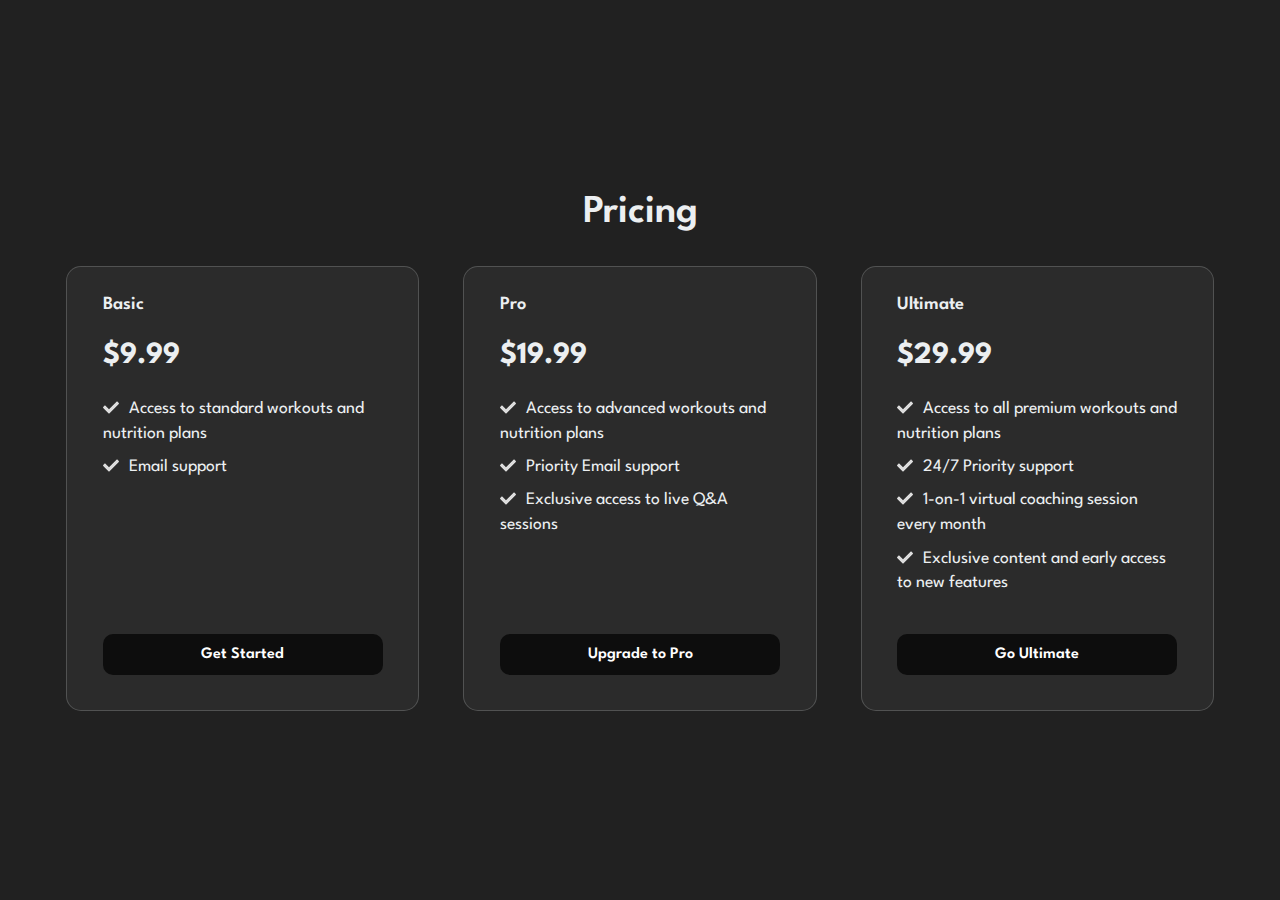
<file: Pricing.html>
<!DOCTYPE html>
<html lang="en">
<head>
    <meta charset="UTF-8">
    <meta http-equiv="X-UA-Compatible" content="IE=edge">
    <meta name="viewport" content="width=device-width, initial-scale=1.0">
    <title>Subscription</title>
    <link rel="stylesheet" href="pricestyle.css">
</head>
<body>
    <main class="main flow">
        <h1 class="main__heading">Pricing</h1>
        <div class="main__cards cards">
          <div class="cards__inner">
            <div class="cards__card card">
              <h2 class="card__heading">Basic</h2>
              <p class="card__price">$9.99</p>
              <ul role="list" class="card__bullets flow">
                <li>Access to standard workouts and nutrition plans</li>
                <li>Email support</li>
              </ul>
              <a href="#basic" class="card__cta cta">Get Started</a>
            </div>
      
            <div class="cards__card card">
              <h2 class="card__heading">Pro</h2>
              <p class="card__price">$19.99</p>
              <ul role="list" class="card__bullets flow">
                <li>Access to advanced workouts and nutrition plans</li>
                <li>Priority Email support</li>
                <li>Exclusive access to live Q&A sessions</li>
              </ul>
              <a href="#pro" class="card__cta cta">Upgrade to Pro</a>
            </div>
      
            <div class="cards__card card">
              <h2 class="card__heading">Ultimate</h2>
              <p class="card__price">$29.99</p>
              <ul role="list" class="card__bullets flow">
                <li>Access to all premium workouts and nutrition plans</li>
                <li>24/7 Priority support</li>
                <li>1-on-1 virtual coaching session every month</li>
                <li>Exclusive content and early access to new features</li>
              </ul>
              <a href="#ultimate" class="card__cta cta">Go Ultimate</a>
            </div>
          </div>
          
          <div class="overlay cards__inner"></div>
        </div>
      </main>
</body>
</html>
</file>
<file: style.css>
body {
    width: 99vw;
    height: 105vh;
    background-color: black;
    display: flex;
    flex-direction: column-reverse;
}

#bg {
    width: 99.5vw;
    position: absolute;
    top: 0px;
    left: 0px;
    background-image: linear-gradient(rgba(0, 0, 0, 0.7), rgba(0, 0, 0, 0.6)), url("bgimg.jpg");
    background-size: cover;
    height: 100vh;
    z-index: -1;
}

.navbar {
    display: flex;
    align-content: center;
    padding: 5px;
    color: white;
    justify-content: space-between;
}

.navbar-tej {
    color: white;
}

.bg-tej {
    background-color:rgba(0,0,0,0.95);

}

#SignUp>a {
    text-decoration: none;
    color: wheat;
}

.nav-tej {
    font-size: large;
    text-decoration: none;
    color: wheat;
    margin-inline: 10px;
    display: flex;
    gap: 5px;


}

.nav-link {
    position: relative;
    transition: all 4s;
}

.nav-link:hover::after {
    content: '';
    width: 100%;
    height: 2px;
    background-color: white;
    position: absolute;
    bottom: 0px;
    left: 0px;
}

.collapse {
    justify-content: space-between;
    padding-inline: 40px;
}

#mainLogo {
    height: 70px;
}

#incident {
    position: absolute;
    top: 90px;
    left: 0px;
    background: linear-gradient(to right, rgba(0, 0, 0, 1) 10%, rgba(0, 0, 0, 0));
    width: 100vw;
    height: 400px;
    color: white;
    min-height: auto;
    display: flex;
    flex-wrap: wrap;
    display: none;
    padding-top: 10px;
}

.incident {
    height: 100%;
    width: 40%;
    font-family: Arial, Helvetica, sans-serif;
    overflow: hidden;
}

.incident>p {

    overflow: hidden;
    height: 100px;
}

#startword {
    color: rgb(255, 51, 0);

}

#trword {
    background-color: rgb(255, 51, 0);
    color: wheat;
}

#fitword,
#trword,
#startword,
.incident>p,
#tdword>span {
    padding: 0 10%;

}

#tdword>span {
    color: transparent;
    -webkit-text-stroke-width: 1.5px;
    -webkit-text-stroke-color: rgb(255, 51, 0);

}

.btn-tej {
    border-color: rgb(255, 51, 0) !important;
    color: rgb(255, 51, 0) !important;
    margin: 5px 45px;

}

.btn-tej:hover {
    background-color: rgb(255, 51, 0) !important;
    color: white !important;
}

.incident>p {
    color: rgba(255, 255, 255, 0.7);
    font-size: smaller;
}

.slidebar {
    width: 50%;
    height: auto;
    position: absolute;
    top: 50%;
    border: 2px solid white;
    /* display: none; */
}

.card-deck {
    position: absolute;
    top: 200px;
    display: flex;
    justify-content: space-evenly;
    gap: 70px;
    margin-inline: 30px;
}

.quote {
    width: 100%;
    text-align: center;
    height: auto;
    display: flex;
    flex-direction: column;
    position: absolute;
    top: 20%;
    color: white !important;
    font-weight: bold;
    font-family: Arial, Helvetica, sans-serif;

}

#h1quote {
    font-weight: bolder;
    font-size: 350%;
    margin-bottom: 20px;
}

#h2quote {
    color: rgb(255, 51, 0);
}

#autotyped {
    font-size: 170%;

}

.tej-footer {
    width: 100vw;
     position: absolute;
    left: calc(-50vw + 50%);
}
#socialmd{
    margin-left: 20px;
    font-size: large;
}
.tej-flex{
    display: flex;
    gap:5px;
}
.tej-size{
    transform: scale(1.5,1.5);
}
.tej-icon{
    margin-right: 10px;
    color: white;
    width: 30px;
}
</file>
<file: stylelog.css>
body {
    width: 99vw;
    height: 200vh;
    background-color: black;

}

#bg {
    width: 99.5vw;
    position: absolute;
    top: 0px;
    left: 0px;
    background-image: linear-gradient(rgba(0, 0, 0, 0.7), rgba(0, 0, 0, 0.6)), url("bgimg.jpg");
    background-size: cover;
    height: 100vh;
    z-index: -1;
}

.navbar {
    display: flex;
    align-content: center;
    padding: 5px;
    color: white;
    justify-content: space-between;
}

.navbar-tej {
    color: white;
}

.bg-tej {
    background-color: rgba(0, 0, 0, 0.95);
}

#SignUp>a {
    text-decoration: none;
    color: wheat;
}

.nav-tej {
    font-size: large;
    text-decoration: none;
    color: wheat;
    margin-inline: 10px;
    /* display: flex; */
    display: flex;
    gap: 5px;


}


.nav-link {
    position: relative;
    transition: all 4s;
}

.nav-link:hover::after {
    content: '';
    width: 100%;
    height: 2px;
    background-color: white;
    position: absolute;
    bottom: 0px;
    left: 0px;
}

.collapse {
    justify-content: space-between;
    padding-inline: 40px;
}

#mainLogo {
    height: 70px;
}

#incident {
    position: absolute;
    top: 90px;
    left: 0px;
    background: linear-gradient(to right, rgba(0, 0, 0, 1) 40%, rgba(0, 0, 0, 0));
    width: 100vw;
    height: 400px;
    color: white;
    min-height: auto;
    display: flex;
    flex-wrap: wrap;
    display: none;
    padding-top: 10px;
    z-index: 3;
}

.incident {
    height: 100%;
    width: 60%;
    font-family: Arial, Helvetica, sans-serif;
    overflow: hidden;
}

.incident>p {

    overflow: hidden;
    height: 100px;
    width:70%;
}

#startword {
    color: rgb(255, 51, 0);

}

#trword {
    background-color: rgb(255, 51, 0);
    color: wheat;
}

#fitword,
#trword,
#startword,
.incident>p,
#tdword>span {
    padding: 0 10%;

}

#tdword>span {
    color: transparent;
    -webkit-text-stroke-width: 1.5px;
    -webkit-text-stroke-color: rgb(255, 51, 0);

}

.btn-tej {
    border-color: rgb(255, 51, 0) !important;
    color: rgb(255, 51, 0) !important;
    margin: 5px 45px;

}

.btn-tej:hover {
    background-color: rgb(255, 51, 0) !important;
    color: white !important;
}

.incident>p {
    color: rgba(255, 255, 255, 0.7);
    font-size: smaller;
}

.slidebar {
    width: 50%;
    height: auto;
    position: absolute;
    top: 50%;
    border: 2px solid white;
    /* display: none; */
}

.card-deck {
    position: absolute;
    top: 200px;
    display: flex;
    justify-content: space-evenly;
    gap: 70px;
    margin-inline: 30px;
}

.quote {
    width: 100%;
    text-align: center;
    height: 110vh;
    display: flex;
    flex-direction: column;
    /* position: absolute;
    top: 20%; */
    justify-content: center;
    color: white !important;
    font-weight: bold;
    font-family: Arial, Helvetica, sans-serif;

}

#h1quote {
    font-weight: bolder;
    font-size: 350%;
    margin-bottom: 20px;
}

#h2quote {
    color: rgb(255, 51, 0);
}

#autotyped {
    font-size: 170%;

}

.tej-footer {
    width: 100vw;
    position: absolute;
    /* top: 93vh; 
    bottom: 0px; */
    left: calc(-50vw + 50%);
}
.tej-div{
    display: flex;
    gap:15px;
}

#socialmd {
    margin-left: 20px;
    font-size: large;
}

.tej-flex>i {
    /* display: flex; */
    margin-right: 5px;
}

.tej-size {
    transform: scale(1.5, 1.5);
}

.tej-icon {
    margin: 15px;
    color: white;
    width: 30px;
    transform: scale(1.4,1.4);
}
.tej-icon:hover{
    transform: scale(1.6,1.6);
}

.personal {
    width: 100%;
    height: auto;
    /* border: 2px solid greenyellow; */
    display: flex;
    justify-content: space-evenly;
    flex-wrap: wrap;
    margin: 20px auto;
    /* z-index: 2;  */

}

.tej-card {
    /* border:1px solid rgba(128, 128, 128, 0.808); */
    box-shadow: 0px 0px 10px rgba(128, 128, 128, 0.808);
    margin-inline: 30px;

}

#SignUp>a:hover {
    color: black;
}

.tracker {
    width: 100vw;
    height: auto;
    display: flex;
    justify-content: space-evenly;
    /* background-color: sandybrown; */
    box-shadow: 0px 0px 10px rgba(128, 128, 128, 0.808);
    flex-wrap: wrap;
    border: 2 ps solid black;
}

.tej-tr {
    width: auto;
    height: auto;

}

.track1>span {
    font-weight: bolder;
    box-sizing: content-box;
    max-height: 20px;
    text-align: center;
}

.track1>span>p {
    display: inline-block;
    color: rgb(255, 51, 0);
}

.track1 {
    display: flex;
    flex-direction: column;
    flex-wrap: wrap;
    margin: 10px;
}
.tej-icon-dark{
    margin: 15px;
    transform: scale(1.5,1.5); 
}
.acc-det{
    display: flex;
    flex-wrap: wrap;
    
}
</file>
<file: mainstyle.css>
body {
    display: flex;
    flex-direction: column;
    gap: 100px;

}

.carousel {
    height: auto;
    width: 100vw;
    margin: 0 auto;
    margin-top: 12vh;
    overflow: hidden;
    text-align: center;

}

.table {
    margin-block: 20px;
}

.tej-text {
    color: black;
}

.tej-dark>h1 {
    text-align: center;
    padding: 10px 20px;
    font-size: 30px;
    font-weight: bolder;
    font-family: Arial, Helvetica, sans-serif;
    /* color:Black; */
    background-image: linear-gradient(to top, rgba(0, 0, 0, 0.3)5%, rgba(0, 0, 0, 0.7)90%, rgba(0, 0, 0, 0.1));
    background-image: linear-gradient(to right, rgba(0, 0, 0, 0.1), rgba(0, 0, 0, 0.7)90%, rgba(0, 0, 0, 0.1));

}

#accordion {
    width: 60%;
    margin: 0 auto;

}

.card {
    box-shadow: 0px 0px 5px grey;
}

#accordion>h2 {
    font-family: Arial, Helvetica, sans-serif;
    margin-bottom: 20px;
}

.carousel {
    height: auto;
    width: 100vw;
    margin: 0 auto;
    margin-top: 12vh;
    overflow: hidden;
    text-align: center;

}

.table {
    margin-block: 20px;
}

.tej-text {
    color: black;
}

.tej-dark>h1 {
    text-align: center;
    padding: 10px 20px;
    font-size: 30px;
    font-weight: bolder;
    font-family: Arial, Helvetica, sans-serif;
    /* color:Black; */
    background-image: linear-gradient(to top, rgba(0, 0, 0, 0.3)5%, rgba(0, 0, 0, 0.7)90%, rgba(0, 0, 0, 0.1));
    background-image: linear-gradient(to right, rgba(0, 0, 0, 0.1), rgba(0, 0, 0, 0.7)90%, rgba(0, 0, 0, 0.1));

}

#accordion {
    width: 80%;
    margin: 0 auto;
}

#accordion>h3 {
    margin-bottom: 20px;
    font-family: Arial, Helvetica, sans-serif;
}

.tej-do {
    width: 70%;
    font-family: Arial, Helvetica, sans-serif;
    display: flex;
    flex-direction: column;
    gap: 20px;
    text-align: justify;

}

.mb-0>button {
    width: 100%;
    height: 100%;
    font-family: 'Gill Sans', 'Gill Sans MT', Calibri, 'Trebuchet MS', sans-serif;
    text-transform: uppercase;
    text-decoration: none;
}

.mb-0>button:hover {
    text-decoration: none;
}

/* .tej-do{
    box-shadow: 0px 0px 10px grey;
    display: flex;
    justify-content: space-between;
}
.li-tej>{
    justify-self: center;
} */

body {
    height: auto;
}

.para-tej {
    font-size: large;
    font-weight: 500;
    text-align: center;
}

.head-tej {
    font-family: "Barlow Condensed";
    font-weight: bolder;
    text-align: center;
}

.op {
    margin-inline: 20px;
    font-size: large;
    text-decoration: none;

}

.tej-op {
    margin-bottom: 10px;
    text-align: center;
}

.op:hover {
    text-decoration: none;
    color: rgb(246, 9, 183);

}

.carbo {
    margin-top: 50px;
    display: flex;
    flex-direction: column;
    gap: 15px;
}

.car-info {
    text-align: justify;
    font-size: larger;
    line-height:33px ;
}

.tej-text-lg {
    font-size: large;
}

.info {
    display: flex;
    flex-direction: column;
    gap: 50px;
}

.tej-lst {
    display: flex;
    flex-direction: column;
    gap: 5px;
}
</file>
<file: pricestyle.css>
@import url("https://fonts.googleapis.com/css2?family=League+Spartan:wght@400;500;600;700;800;900&display=swap");

*,
*::after,
*::before {
  box-sizing: border-box;
  margin: 0;
  padding: 0;
}

html,
body {
  height: 100%;
  min-height: 100vh;
}

body {
  display: grid;
  place-items: center;
  font-family: "League Spartan", system-ui, sans-serif;
  font-size: 1.1rem;
  line-height: 1.2;
  background-color: #212121;
  color: #ddd;
}

ul {
  list-style: none;
}

.main {
  max-width: 75rem;
  padding: 3em 1.5em;
}

.main__heading {
  font-weight: 600;
  font-size: 2.25em;
  margin-bottom: 0.75em;
  text-align: center;
  color: #eceff1;
}

.cards {
  position: relative;
}

.cards__inner {
  display: flex;
  flex-wrap: wrap;
  gap: 2.5em;
}

.card {
  --flow-space: 0.5em;
  --hsl: var(--hue), var(--saturation), var(--lightness);
  flex: 1 1 14rem;
  padding: 1.5em 2em;
  display: grid;
  grid-template-rows: auto auto auto 1fr;
  align-items: start;
  gap: 1.25em;
  color: #eceff1;
  background-color: #2b2b2b;
  border: 1px solid #eceff133;
  border-radius: 15px;
}

.card:nth-child(1) {
  --hue: 165;
  --saturation: 82.26%;
  --lightness: 51.37%;
}

.card:nth-child(2) {
  --hue: 291.34;
  --saturation: 95.9%;
  --lightness: 61.76%;
}

.card:nth-child(3) {
  --hue: 338.69;
  --saturation: 100%;
  --lightness: 48.04%;
}

.card__bullets {
  line-height: 1.4;
}

.card__bullets li::before {
  display: inline-block;
  content: url("data:image/svg+xml,%3Csvg xmlns='http://www.w3.org/2000/svg' viewBox='0 0 512 512' width='16' title='check' fill='%23dddddd'%3E%3Cpath d='M173.898 439.404l-166.4-166.4c-9.997-9.997-9.997-26.206 0-36.204l36.203-36.204c9.997-9.998 26.207-9.998 36.204 0L192 312.69 432.095 72.596c9.997-9.997 26.207-9.997 36.204 0l36.203 36.204c9.997 9.997 9.997 26.206 0 36.204l-294.4 294.401c-9.998 9.997-26.207 9.997-36.204-.001z' /%3E%3C/svg%3E");
  transform: translatey(0.25ch);
  margin-right: 1ch;
}

.card__heading {
  font-size: 1.05em;
  font-weight: 600;
}

.card__price {
  font-size: 1.75em;
  font-weight: 700;
}

.flow > * + * {
  margin-top: var(--flow-space, 1.25em);
}

.cta {
  display: block;
  align-self: end;
  margin: 1em 0 0.5em 0;
  text-align: center;
  text-decoration: none;
  color: #fff;
  background-color: #0d0d0d;
  padding: 0.7em;
  border-radius: 10px;
  font-size: 1rem;
  font-weight: 600;
}

.overlay {
  position: absolute;
  inset: 0;
  pointer-events: none;
  user-select: none;
  opacity: var(--opacity, 0);
  -webkit-mask: radial-gradient(
    25rem 25rem at var(--x) var(--y),
    #000 1%,
    transparent 50%
  );
  mask: radial-gradient(
    25rem 25rem at var(--x) var(--y),
    #000 1%,
    transparent 50%
  );
  transition: 400ms mask ease;
  will-change: mask;
}

.overlay .card {
  background-color: hsla(var(--hsl), 0.15);
  border-color: hsla(var(--hsl), 1);
  box-shadow: 0 0 0 1px inset hsl(var(--hsl));
}

.overlay .cta {
  display: block;
  grid-row: -1;
  width: 100%;
  background-color: hsl(var(--hsl));
  box-shadow: 0 0 0 1px hsl(var(--hsl));
}

:not(.overlay) > .card {
  transition: 400ms background ease;
  will-change: background;
}

:not(.overlay) > .card:hover {
  --lightness: 95%;
  background: hsla(var(--hsl), 0.1);
}
</file>
